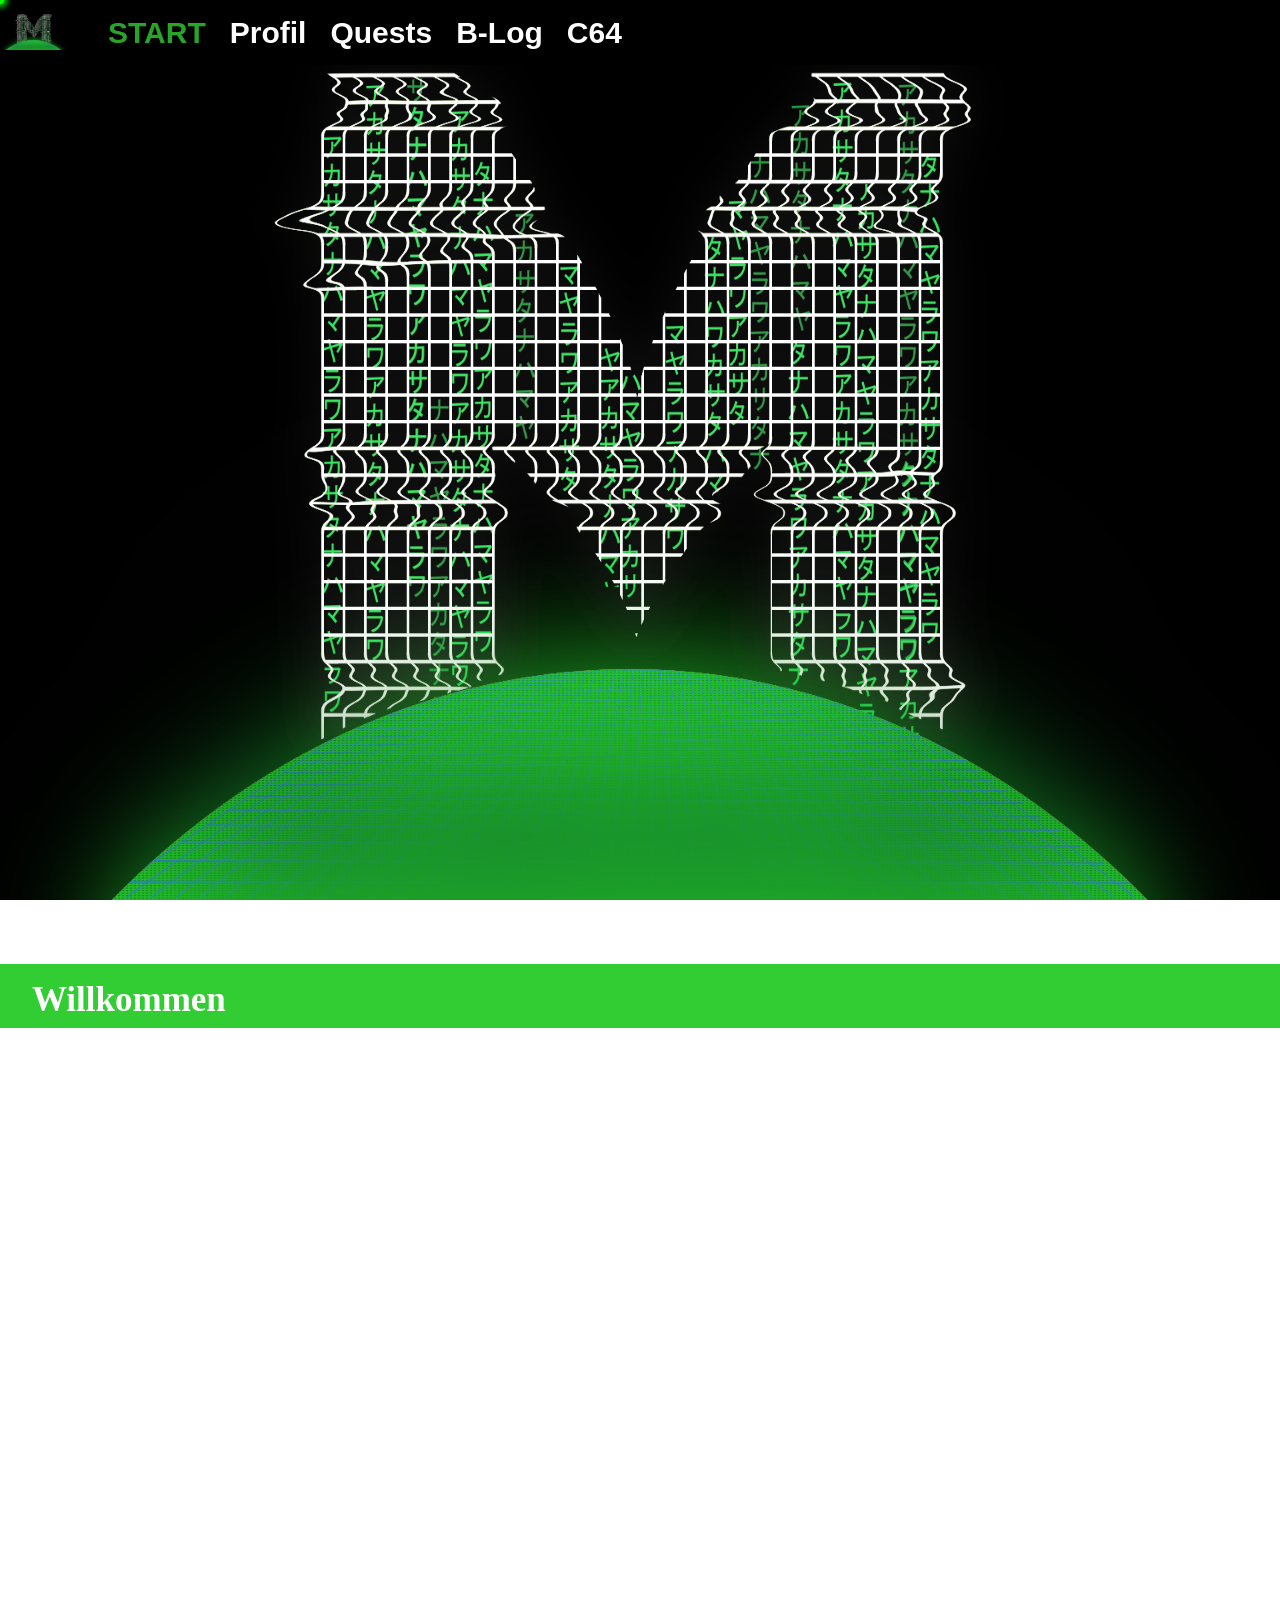
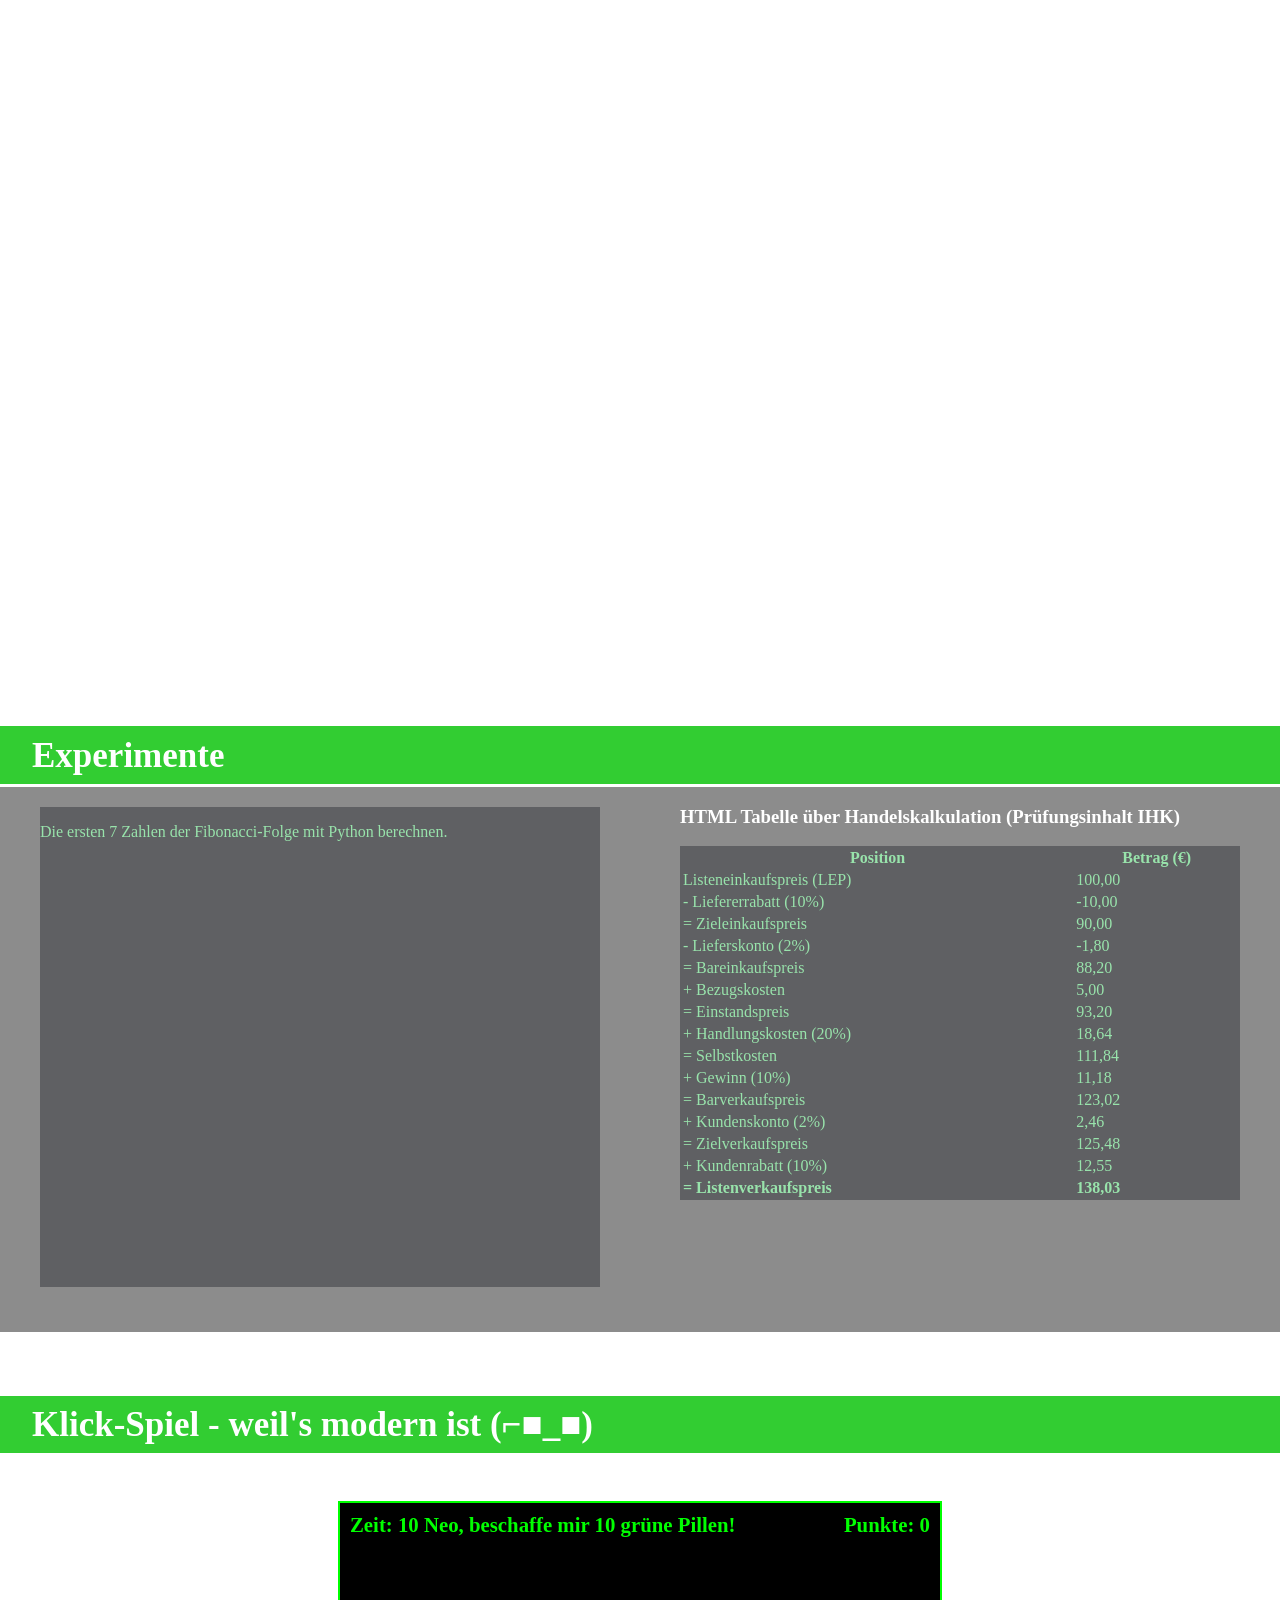
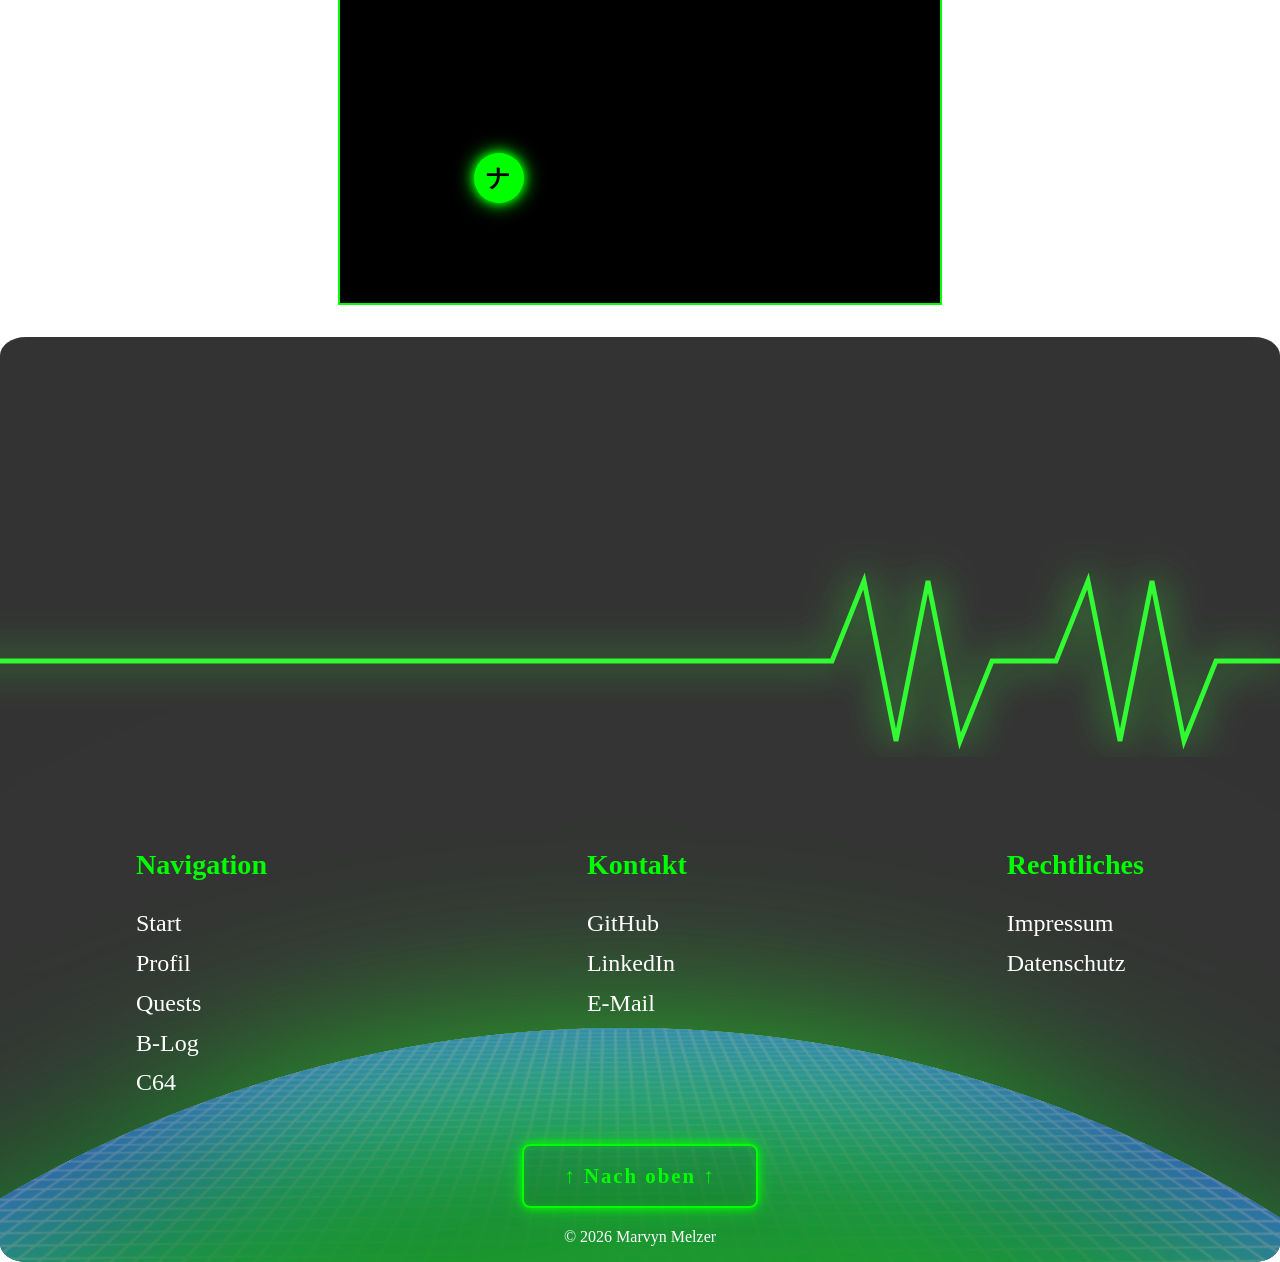
<file: html/index.html>
<!doctype html>
<html lang="de" id="top">
<head>
    <meta charset="UTF-8" />
    <meta name="viewport" content="width=device-width, initial-scale=1.0" />

    <meta name="author" content="Portfolio von Marvyn, Portfolio, Fachinformatiker, Anwendungsentwicklung, JavaScript, HTML, CSS, Python"/>

    <link rel="icon" type="image/png" href="../images/LogoTabSW.png" />
    <title>Marvyn M.</title>

    <link rel="stylesheet" href="../css/style_index.css" />

    <!-- PyScript -->
    <link rel="stylesheet" href="https://pyscript.net/releases/2026.2.1/core.css" />
    <script type="module" src="https://pyscript.net/releases/2026.2.1/core.js"></script>
</head>

<body>
<!-- TODO LISTE
    - css media zusammenführen
    - JS schneller Startseite laden
        oder kurzer Ladebildschirm ?
    - Bilder unter Profil und Quests ruhig stellen!!!
    -->

    
<div id="top"></div>
<div id="mobileTop"></div>

<div class="parallax"></div>
<div class="parallax-mobile"></div>
<canvas id="matrix"></canvas>
<div class="cursor"></div>

<header class="top-nav">
    <div class="logo">
        <img src="../images/LogoEntwurfWeissTransparent.png" loading="lazy" alt="Logo M">
    </div>

    <!-- ######### TO-DO -->
    <div class="hamburger" id="hamburger">
        <span></span>
        <span></span>
        <span></span>
    </div>

    <ul class="menue" id="mobileMenu">
        <a href="./index.html" class="active">START</a>
        <a href="./profil.html" class="nav-link">Profil</a>
        <a href="./quests.html" class="nav-link">Quests</a>
        <a href="./blog.html" class="nav-link">B-Log</a>
        <a href="./c64_style.html" class="nav-link">C64</a>
        <!-- <a href="./sap.html" class="nav-link">TEST-DB (WIP)</a> -->
    </ul>
</header>

<header class="site-header" id="landingpage">
    <h1>Willkommen</h1>
</header>

<div style="height: 40px;"></div>

<div class="parallax-section">
    <div class="content">
        Hallo, ich bin <span class="name-fly">Marvyn Melzer!</span><br><br>
        Im Rahmen meiner <em>Umschulung</em> bin ich auf <strong>Praktikumssuche</strong><br>
        für den <br><br>
        <strong><em>10. August 2026 - 01. April 2027</em></strong><br><br>
    </div>

    <div class="content1">
        <h1>Über mich</h1>
        Als angehender Anwendungsentwickler konzentriere ich mich darauf, Software klar, funktional und nutzerfreundlich zu gestalten.
Ich entwickel mich in Automatisierung, Hosting und Deployment weiter und baue Tools, die echte Abläufe verbessern.<br><br>

        <div class="matrix-btn-wrapper">
            <a href="./profil.html" class="matrix-btn">Zu meinem Profil</a>
        </div>
    </div>
</div>

<h2>Experimente</h2>

<div class="test">

    <div class="pythoncode">
        <script type="py" terminal>
            from pyscript import display

            display("Python-Skript in HTML über PyScript einbinden:")

            print("\nAusgabe der Fibonacci-Folge (f_{n}=f_{n-1}+f_{n-2} für n≥3):\nPython Code:\nprev = 0\nprev_prev = 1\n\nfib_lenght = int(7)\nfor i in range(0, fib_lenght):\n    present = prev + prev_prev\n    prev_prev = prev\n    prev = present\n    print(present)")
            
            prev = 0
            prev_prev = 1

            fib_lenght = int(7)
            for i in range(0, fib_lenght):
                present = prev + prev_prev
                prev_prev = prev
                prev = present
                print(present)

            print("\nName: Marvyn Melzer \nAngehender Fachinformatiker für Anwendungsentwicklung. \n\nStatus: Umschulung / Berufseinstieg \nStandort: Wetterau")
        </script>

        <p>Die ersten 7 Zahlen der Fibonacci-Folge mit Python berechnen.</p>
    </div>

    <table class="tabelle">
        <caption><h3>HTML Tabelle über Handelskalkulation (Prüfungsinhalt IHK)</h3></caption>

        <tr><th>Position</th><th>Betrag (€)</th></tr>

        <tr><td>Listeneinkaufspreis (LEP)</td><td>100,00</td></tr>
        <tr><td>- Liefererrabatt (10%)</td><td>-10,00</td></tr>
        <tr><td>= Zieleinkaufspreis</td><td>90,00</td></tr>
        <tr><td>- Lieferskonto (2%)</td><td>-1,80</td></tr>
        <tr><td>= Bareinkaufspreis</td><td>88,20</td></tr>
        <tr><td>+ Bezugskosten</td><td>5,00</td></tr>
        <tr><td>= Einstandspreis</td><td>93,20</td></tr>
        <tr><td>+ Handlungskosten (20%)</td><td>18,64</td></tr>
        <tr><td>= Selbstkosten</td><td>111,84</td></tr>
        <tr><td>+ Gewinn (10%)</td><td>11,18</td></tr>
        <tr><td>= Barverkaufspreis</td><td>123,02</td></tr>
        <tr><td>+ Kundenskonto (2%)</td><td>2,46</td></tr>
        <tr><td>= Zielverkaufspreis</td><td>125,48</td></tr>
        <tr><td>+ Kundenrabatt (10%)</td><td>12,55</td></tr>
        <tr><td><strong>= Listenverkaufspreis</strong></td><td><strong>138,03</strong></td></tr>
    </table>

</div>

<div id="gameTitle">
    <h2>Klick-Spiel - weil's modern ist (⌐■_■)</h2>
</div>

<div id="game">

    <div class="game-header">
        <span>Zeit: <span id="time">10 Neo, beschaffe mir 10 grüne Pillen!</span></span>
        <span>Punkte: <span id="score">0</span></span>
    </div>

    <div id="target">ア</div>

</div>

<footer>
<div class="ekg-footer">
  <svg viewBox="-0 0 400 120" preserveAspectRatio="none">
    <polyline class="ekg"
      points="
0,30 20,30 30,5 40,55 50,5 60,55 70,30
90,30 100,5 110,55 120,5 130,55 140,30
160,30 180,30 200,30 220,30 240,30
260,30 280,30 300,30 320,30 340,30
360,30 380,30 400,30 420,30 440,30
460,30 480,30 500,30 520,30
"
      fill="none"
      stroke="rgb(50,250,50)"
      stroke-width="3"
    />
  </svg>
</div>
    <div class="footerpic">
        <img src="../images/LogoEntwurfWeissGridPlanetOnly.png" alt="Logo M">
    </div>

    <div class="foot">

        <div class="footer-section">
            <h3>Navigation</h3>
            <a href="./index.html">Start</a>
            <a href="./profil.html">Profil</a>
            <a href="./quests.html">Quests</a>
            <a href="./blog.html">B-Log</a>
            <a href="./c64_style.html">C64</a>
        </div>

        <div class="footer-section">
            <h3>Kontakt</h3>
            <a href="https://github.com/ShogunOptOut" target="_blank">GitHub</a>
            <a href="https://www.linkedin.com/in/marvyn-m-252b33366/" target="_blank">LinkedIn</a>
            <a href="mailto:savemel@proton.me" target="_blank">E-Mail</a>
        </div>

        <div class="footer-section">
            <h3>Rechtliches</h3>
            <a href="./impressum.html">Impressum</a>
            <a href="./datenschutz.html">Datenschutz</a>
        </div>

    </div>

    <div class="footer-bottom">
        <div class="top-button">
            <a href="index.html" class="matrix-btn top-desktop">↑ Nach oben ↑</a>
            <a href="index.html" class="matrix-btn top-mobile">↑ Nach oben ↑</a>
        </div>
        <p>© 2026 Marvyn Melzer</p>
    </div>

</footer>

<script src="../js/script.js" defer></script>

</body>
</html>
</file>
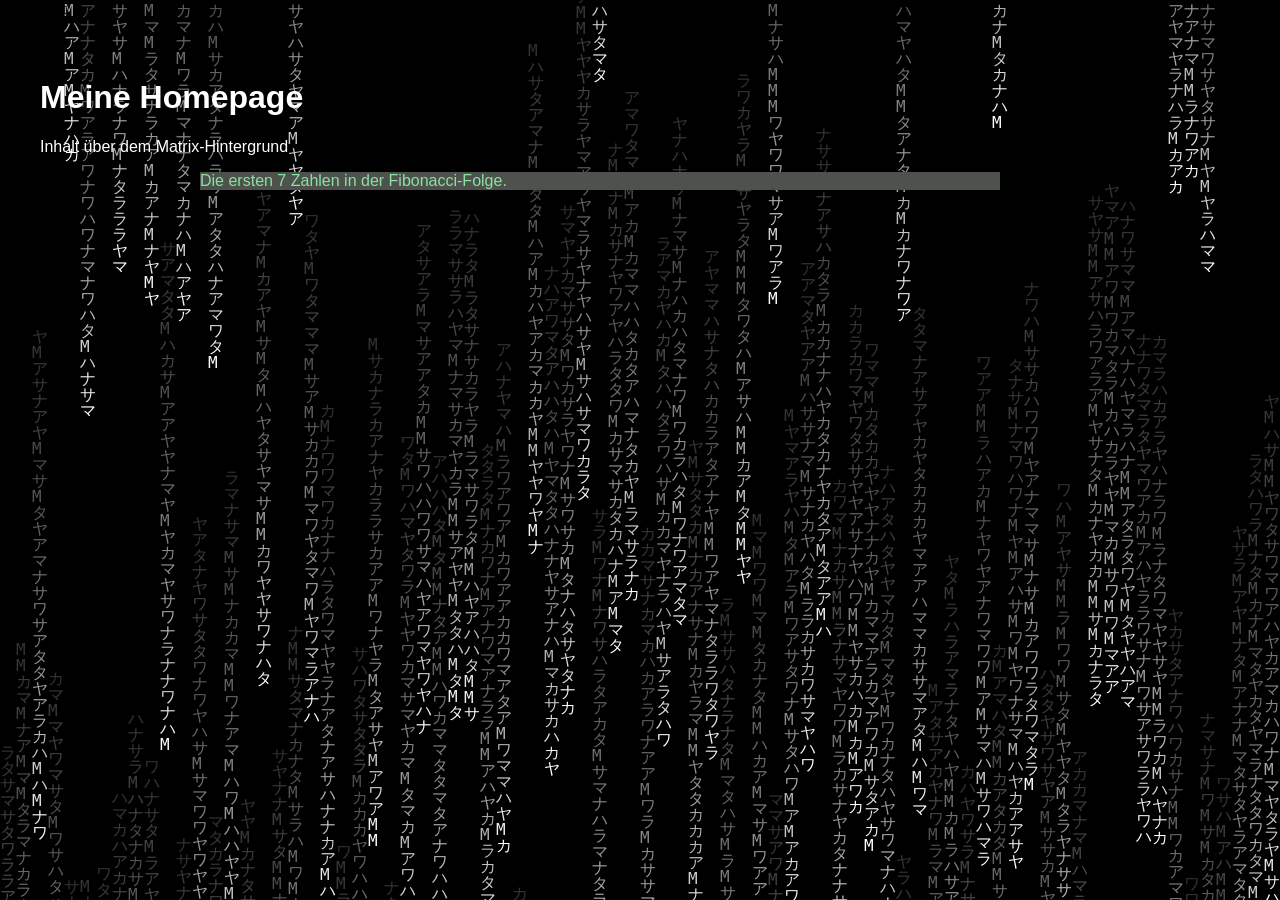
<file: testmatrix/index.html>
<!DOCTYPE html>
<html lang="de">
<head>
    <meta charset="UTF-8">
    <meta name="viewport" content="width=device-width, initial-scale=1.0">
    <link rel="stylesheet" href="./styles.css"
    <title>Document</title>
</head>
<body>
    <canvas id="matrix"></canvas>

<div class="content">
  <h1>Meine Homepage</h1>
  <p>Inhalt über dem Matrix-Hintergrund</p>
  <div class="pythoncode">
      <script type="py" terminal>

        from pyscript import display
        display("Python-Skript in HTML über PyScript einbinden:")

        print("\nAusgabe der Fibonacci-Folge (f_{n}=f_{n-1}+f_{n-2} für n≥3):\n\nPython Code:\nprev = 0\nprev_prev = 1\n\nfib_lenght = int(7)\nfor i in range(0, fib_lenght):\n    present = prev + prev_prev\n    prev_prev = prev\n    prev = present\n    print(present)")

        prev = 0
        prev_prev = 1

        fib_lenght = int(7)
        for i in range(0, fib_lenght):
            present = prev + prev_prev
            prev_prev = prev
            prev = present
            print(present)

        print("\nName: Marvyn Melzer \nAngehender Fachinformatiker für Anwendungsentwicklung. \n\nStatus: Ausbildung / Berufseinstieg \nStandort: Frankfurt")
      </script>

      <p>Die ersten 7 Zahlen in der Fibonacci-Folge.</p>      
      
    </div>

</div>
<script src="./script.js"></script>
</body>

</html>
</file>
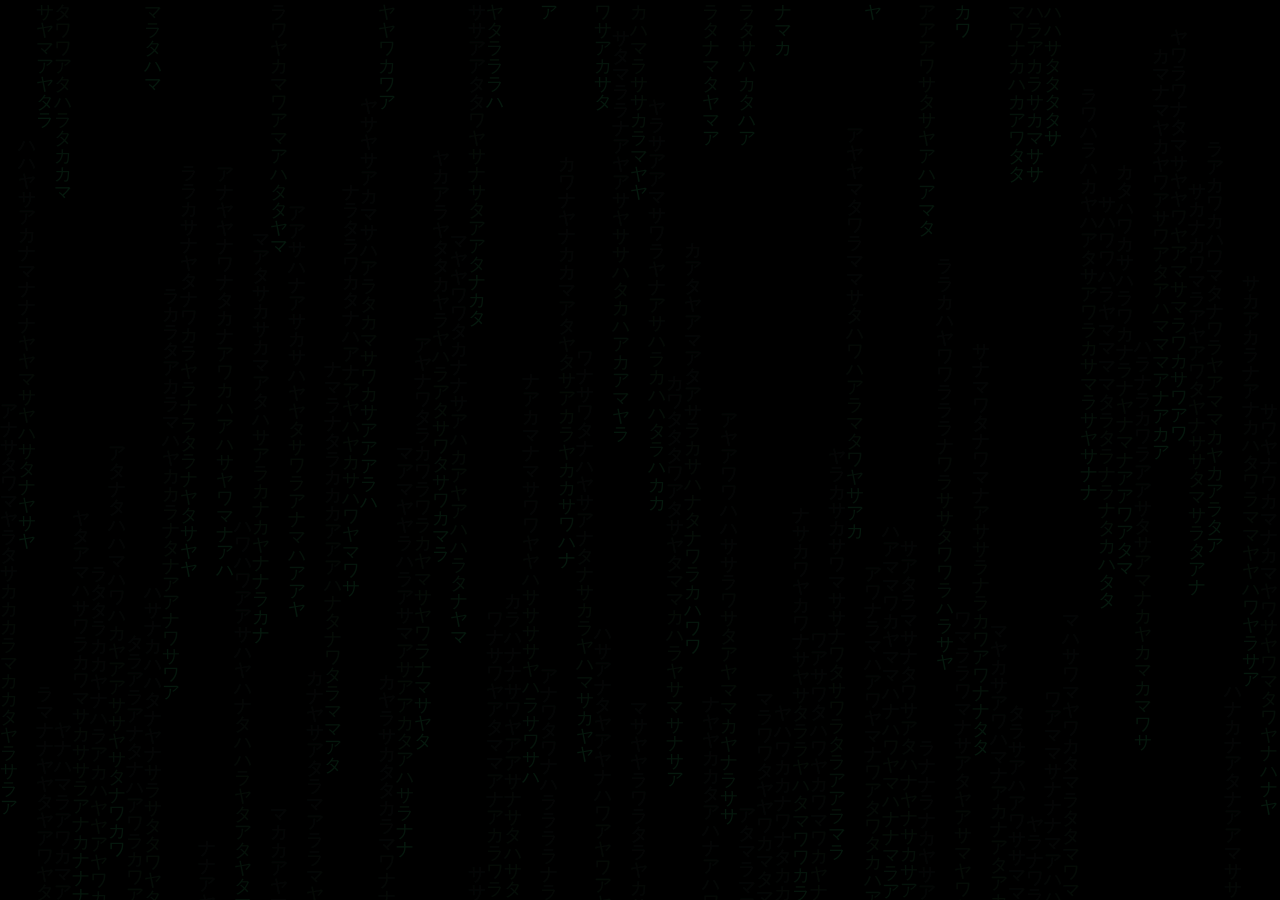
<file: matrixstylecode.html>
<!doctype html>
<html lang="de">
  <head>
    <meta charset="UTF-8" />
    <title>Matrix Code Rain</title>
    <style>
      body {
        margin: 0;
        background: rgb(0, 0, 0);
        overflow: hidden;
      }
      canvas { display: block; }
    </style>
  </head>
  <body>

    <div class="matrixcode">
      <canvas id="matrix"></canvas>
      <script src="../js/script.js"></script>
    </div>
      
  </body>
</html>
</file>
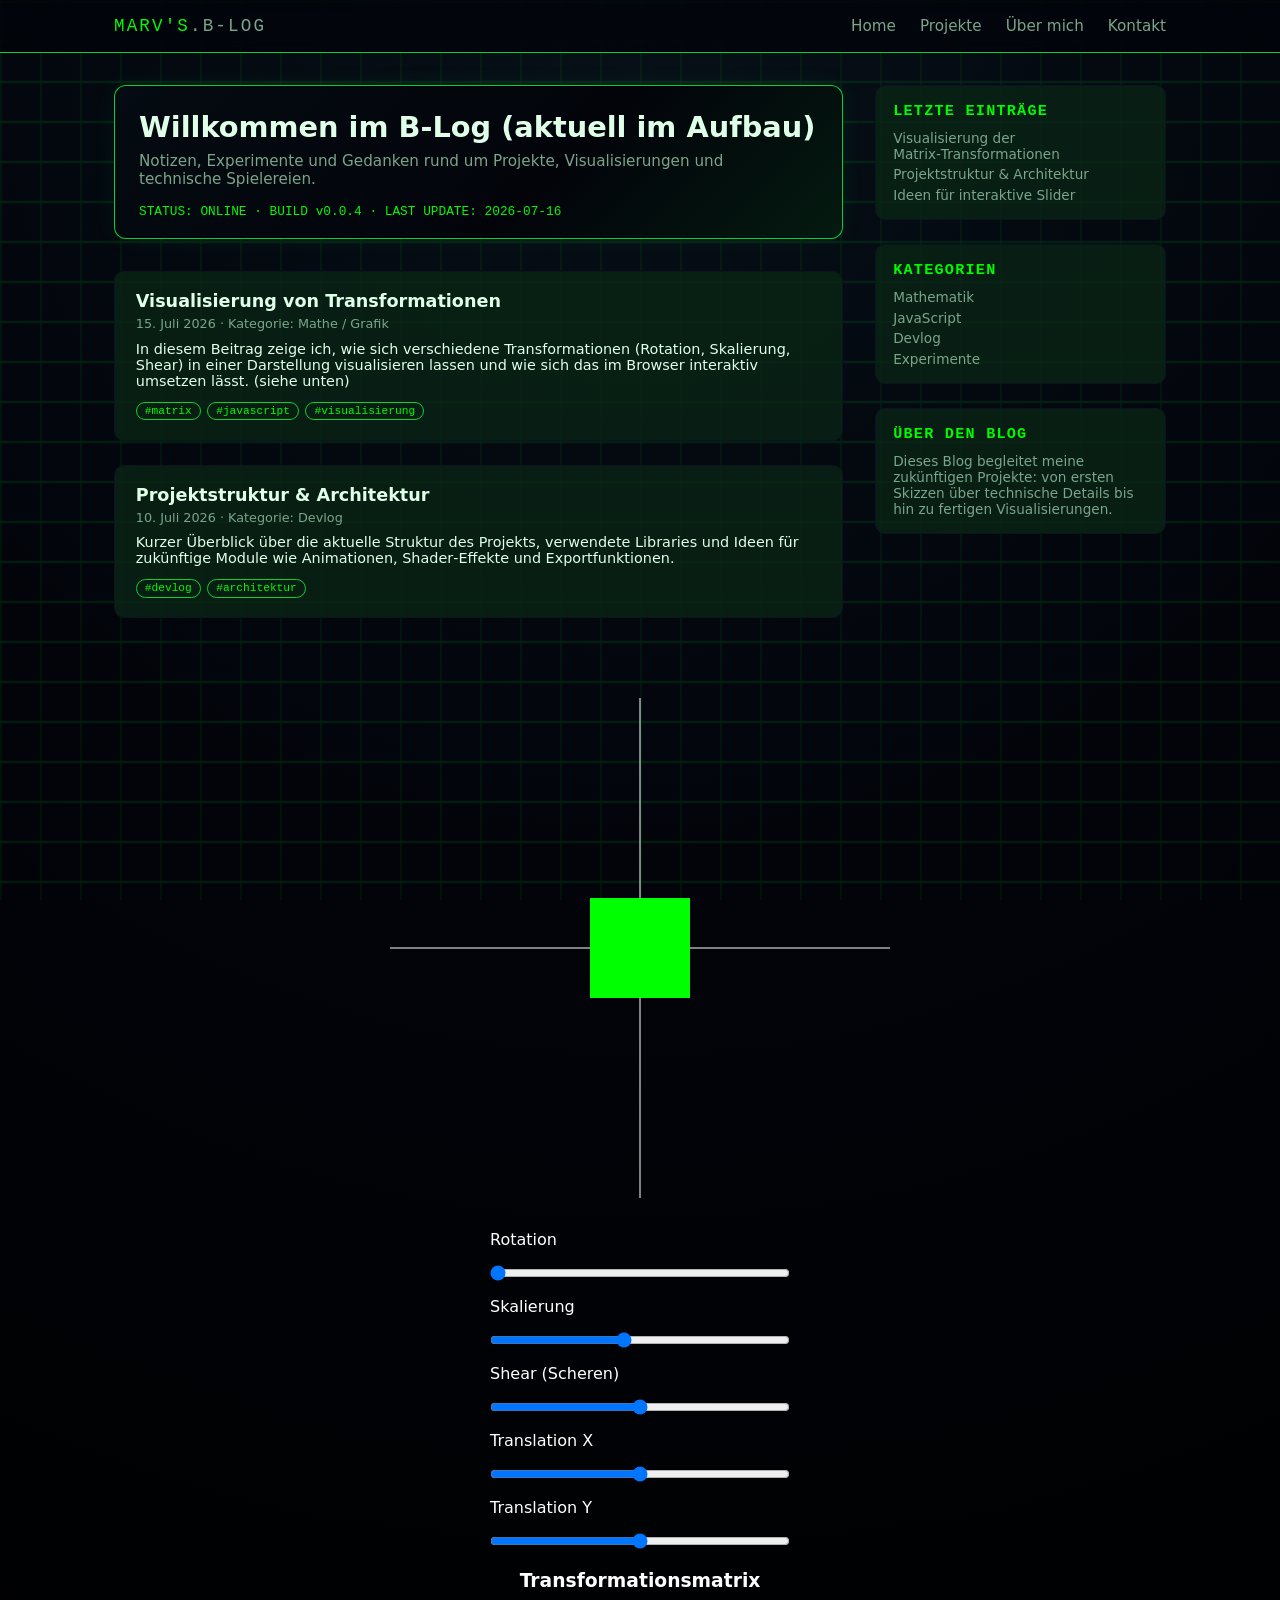
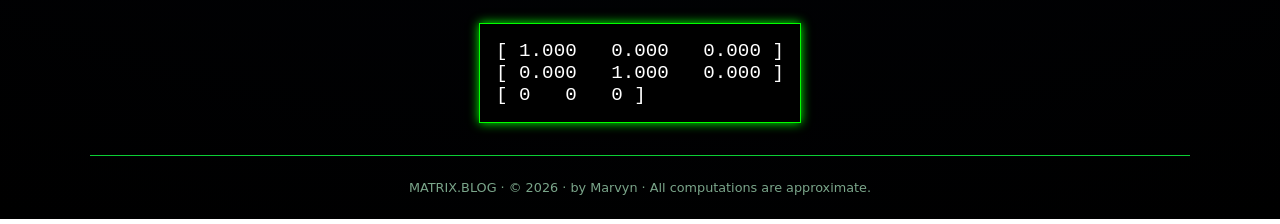
<file: html/blog.html>
<!DOCTYPE html>
<html lang="de">
<head>
    <meta charset="UTF-8">
    <title>Marvyns Blog</title>
    <meta name="viewport" content="width=device-width, initial-scale=1.0">

    <!-- Grundstyles -->
    <style>
        :root {
            --bg-color: #f81b1b;
            --accent: rgb(0, 250, 0);
            --accent-soft: #0cd437f8;
            --text-main: #e0ffe8;
            --text-muted: #7aa58a;
            --card-bg: #0a2415d0;
        }

        * {
            box-sizing: border-box;
            margin: 0;
            padding: 0;
        }

        body {
            font-family: system-ui, -apple-system, BlinkMacSystemFont, "Segoe UI", sans-serif;
            background: radial-gradient(circle at top, #071018 0, #02040a 45%, #000000 100%);
            color: var(--text-main);
            min-height: 100vh;
        }

        /* Matrix Hintergrund-Effekt */
        .matrix-bg {
            position: fixed;
            inset: 0;
            pointer-events: none;
            z-index: -1;
            background-image:
                linear-gradient(to bottom, transparent 0, var(--accent-soft) 2px, transparent 4px),
                linear-gradient(to right, transparent 0, var(--accent-soft) 1px, transparent 2px);
            background-size: 100% 40px, 40px 100%;
            opacity: 0.15;
        }

        header {
            border-bottom: 1px solid var(--accent-soft);
            backdrop-filter: blur(8px);
            background: #02040acc;
            position: sticky;
            top: 0;
            z-index: 10;
        }

        .nav {
            max-width: 1100px;
            margin: 0 auto;
            padding: 1rem 1.5rem;
            display: flex;
            align-items: center;
            justify-content: space-between;
        }

        .logo {
            font-family: "Consolas", "Fira Code", monospace;
            font-size: 1.1rem;
            letter-spacing: 0.12em;
            text-transform: uppercase;
            color: var(--accent);
        }

        .logo span {
            color: var(--text-muted);
        }

        .nav-links {
            display: flex;
            gap: 1.5rem;
            font-size: 0.95rem;
        }

        .nav-links a {
            color: var(--text-muted);
            text-decoration: none;
            position: relative;
        }

        .nav-links a::after {
            content: "";
            position: absolute;
            left: 0;
            bottom: -4px;
            width: 0;
            height: 1px;
            background: var(--accent);
            transition: width 0.2s ease;
        }

        .nav-links a:hover {
            color: var(--accent);
        }

        .nav-links a:hover::after {
            width: 100%;
        }

        main {
            max-width: 1100px;
            margin: 0 auto;
            padding: 2rem 1.5rem 3rem;
            display: grid;
            grid-template-columns: minmax(0, 2.5fr) minmax(0, 1fr);
            gap: 2rem;
        }

        /* Hero / Intro */
        .hero {
            margin-bottom: 2rem;
            padding: 1.5rem 1.5rem 1.2rem;
            border-radius: 12px;
            background: linear-gradient(135deg, #050b12 0, #02040a 60%, #041a10 100%);
            border: 1px solid var(--accent-soft);
            box-shadow: 0 0 25px #00ff7f11;
        }

        .hero-title {
            font-size: 1.8rem;
            margin-bottom: 0.5rem;
        }

        .hero-subtitle {
            font-size: 0.95rem;
            color: var(--text-muted);
            max-width: 600px;
        }

        .hero-meta {
            margin-top: 1rem;
            font-size: 0.8rem;
            color: var(--accent);
            font-family: "Consolas", "Fira Code", monospace;
        }

        /* Blogliste */
        .posts {
            display: flex;
            flex-direction: column;
            gap: 1.5rem;
        }

        .post-card {
            padding: 1.2rem 1.3rem;
            border-radius: 10px;
            background: var(--card-bg);
            border: 1px solid #0b151f;
            position: relative;
            overflow: hidden;
        }

        .post-card::before {
            content: "";
            position: absolute;
            inset: 0;
            background: linear-gradient(120deg, transparent 0, #00ff7f11 40%, transparent 80%);
            opacity: 0;
            transition: opacity 0.2s ease;
        }

        .post-card:hover::before {
            opacity: 1;
        }

        .post-title {
            font-size: 1.1rem;
            margin-bottom: 0.3rem;
        }

        .post-meta {
            font-size: 0.8rem;
            color: var(--text-muted);
            margin-bottom: 0.6rem;
        }

        .post-excerpt {
            font-size: 0.9rem;
            color: var(--text-main);
        }

        .post-tags {
            margin-top: 0.8rem;
            display: flex;
            flex-wrap: wrap;
            gap: 0.4rem;
        }

        .tag {
            font-size: 0.7rem;
            padding: 0.15rem 0.5rem;
            border-radius: 999px;
            border: 1px solid var(--accent-soft);
            color: var(--accent);
            font-family: "Consolas", "Fira Code", monospace;
        }

        /* Sidebar */
        aside {
            display: flex;
            flex-direction: column;
            gap: 1.5rem;
        }

        .sidebar-card {
            padding: 1rem 1.1rem;
            border-radius: 10px;
            background: var(--card-bg);
            border: 1px solid #0b151f;
        }

        .sidebar-title {
            font-size: 0.95rem;
            margin-bottom: 0.6rem;
            color: var(--accent);
            letter-spacing: 0.08em;
            text-transform: uppercase;
            font-family: "Consolas", "Fira Code", monospace;
        }

        .sidebar-list {
            list-style: none;
            font-size: 0.85rem;
            color: var(--text-muted);
        }

        .sidebar-list li + li {
            margin-top: 0.3rem;
        }

        .sidebar-list a {
            color: var(--text-muted);
            text-decoration: none;
        }

        .sidebar-list a:hover {
            color: var(--accent);
        }

        footer {
            max-width: 1100px;
            margin: 0 auto;
            padding: 1.5rem;
            border-top: 1px solid var(--accent-soft);
            font-size: 0.8rem;
            color: var(--text-muted);
            text-align: center;
        }

        /* Responsiv */
        @media (max-width: 900px) {
            main {
                grid-template-columns: 1fr;
            }
        }

        @media (max-width: 600px) {
            .nav {
                flex-direction: column;
                align-items: flex-start;
                gap: 0.5rem;
            }
        }


    </style>
    <link rel="stylesheet" href="../css/blog.css" />
</head>
<body>
    <div class="matrix-bg"></div>

    <header>
        <nav class="nav">
            <div class="logo"><s></s>MARV'S</s><span>.B-LOG</span></div>
            <div class="nav-links">
                <a href="index.html">Home</a>
                <a href="quests.html">Projekte</a>
                <a href="profil.html">Über mich</a>
                <a href="mailto:savemel@proton.me">Kontakt</a>
            </div>
        </nav>
    </header>

    <main>
        <section>
            <div class="hero">
                <h1 class="hero-title">Willkommen im B-Log (aktuell im Aufbau)</h1>
                <p class="hero-subtitle">
                    Notizen, Experimente und Gedanken rund um Projekte, Visualisierungen und technische Spielereien.
                </p>
                <div class="hero-meta">
                    STATUS: ONLINE · BUILD v0.0.4 · LAST UPDATE: 2026‑07‑16
                </div>
            </div>

            <div class="posts">
                <article class="post-card">
                    <h2 class="post-title">Visualisierung von Transformationen</h2>
                    <div class="post-meta">15. Juli 2026 · Kategorie: Mathe / Grafik</div>
                    <p class="post-excerpt">
                        In diesem Beitrag zeige ich, wie sich verschiedene Transformationen (Rotation, Skalierung, Shear)
                        in einer Darstellung visualisieren lassen und wie sich das im Browser interaktiv umsetzen lässt. (siehe unten)
                    </p>
                    <div class="post-tags">
                        <span class="tag">#matrix</span>
                        <span class="tag">#javascript</span>
                        <span class="tag">#visualisierung</span>
                    </div>
                </article>

                <article class="post-card">
                    <h2 class="post-title">Projektstruktur & Architektur</h2>
                    <div class="post-meta">10. Juli 2026 · Kategorie: Devlog</div>
                    <p class="post-excerpt">
                        Kurzer Überblick über die aktuelle Struktur des Projekts, verwendete Libraries und Ideen für
                        zukünftige Module wie Animationen, Shader‑Effekte und Exportfunktionen.
                    </p>
                    <div class="post-tags">
                        <span class="tag">#devlog</span>
                        <span class="tag">#architektur</span>
                    </div>
                </article>
            </div>
        </section>

        <aside>
            <div class="sidebar-card">
                <h3 class="sidebar-title">Letzte Einträge</h3>
                <ul class="sidebar-list">
                    <li><a href="#">Visualisierung der Matrix‑Transformationen</a></li>
                    <li><a href="#">Projektstruktur & Architektur</a></li>
                    <li><a href="#">Ideen für interaktive Slider</a></li>
                </ul>
            </div>

            <div class="sidebar-card">
                <h3 class="sidebar-title">Kategorien</h3>
                <ul class="sidebar-list">
                    <li><a href="#">Mathematik</a></li>
                    <li><a href="#">JavaScript</a></li>
                    <li><a href="#">Devlog</a></li>
                    <li><a href="#">Experimente</a></li>
                </ul>
            </div>

            <div class="sidebar-card">
                <h3 class="sidebar-title">Über den BLog</h3>
                <p style="font-size:0.85rem; color:var(--text-muted);">
                    Dieses Blog begleitet meine zukünftigen Projekte: von ersten Skizzen über technische Details
                    bis hin zu fertigen Visualisierungen.
                </p>
            </div>
        </aside>
    </main>

<div class="demo-container">
  <canvas id="canvas" width="500" height="500"></canvas>
  
  <div class="controls">
      <label>Rotation</label>
      <input type="range" id="rot" min="0" max="360" value="0">
      
      <label>Skalierung</label>
      <input type="range" id="scale" min="0.2" max="2" step="0.01" value="1">
      
      <label>Shear (Scheren)</label>
      <input type="range" id="shear" min="-1" max="1" step="0.01" value="0">
      
      <label>Translation X</label>
      <input type="range" id="moveX" min="-200" max="200" value="0">
      
      <label>Translation Y</label>
      <input type="range" id="moveY" min="-200" max="200" value="0">
    </div>
    <h3><br>Transformationsmatrix</h3>
  <pre id="matrixDisplay"></pre>
  </div>

    <footer>
        MATRIX.BLOG · © 2026 · by Marvyn · All computations are approximate.
    </footer>

    <script src="../js/blog.js" defer></script>
</body>
</html>
</file>
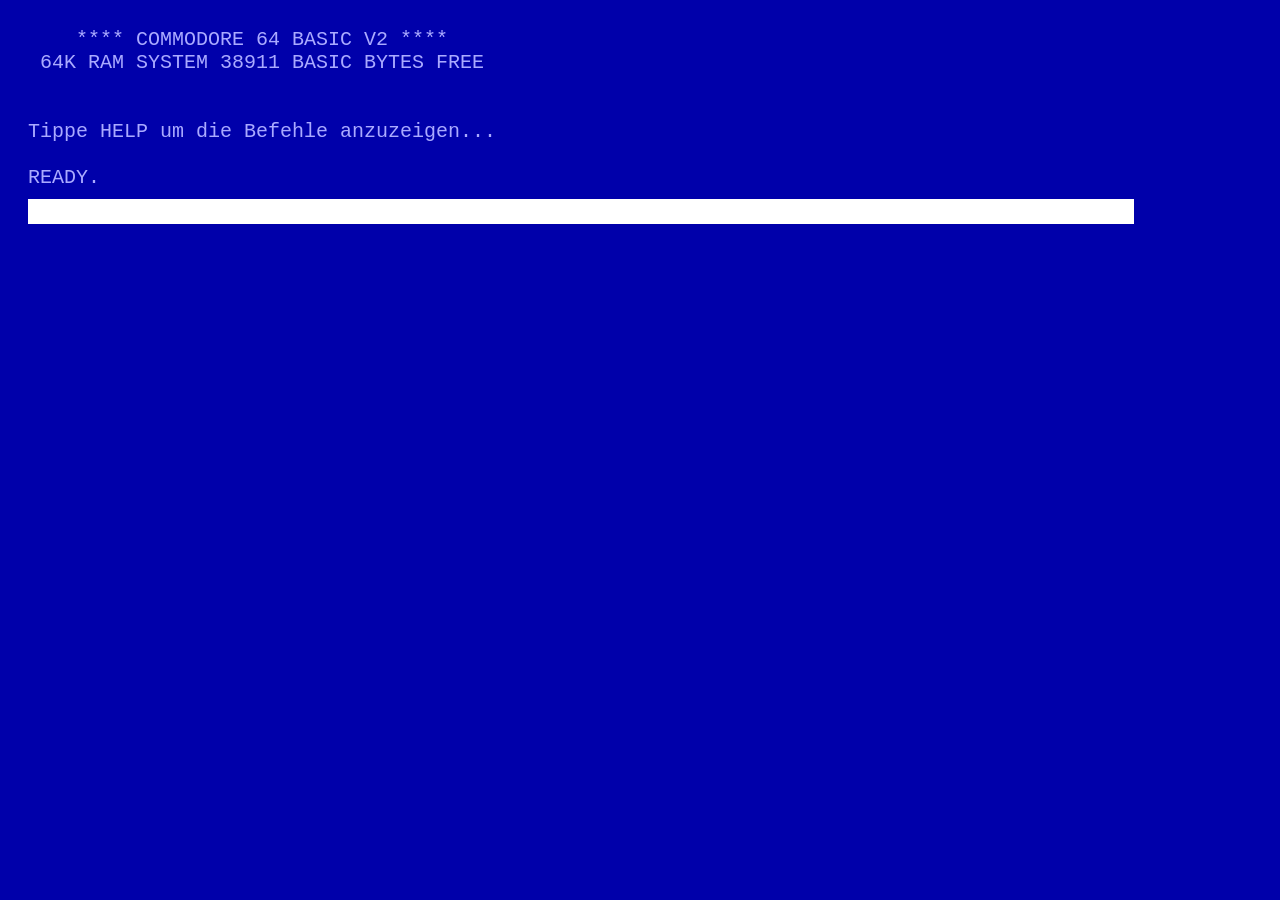
<file: html/c64_style.html>
<!doctype html>
<html>
  <head>
    <style>
      body {
        background-color: #0000aa;
        color: #aaaaff;
        font-family: "Courier New", monospace;
        font-size: 20px;
        padding: 20px;
      }

      /* Eingabefeld */
      input {
        background: #0000aa;
        color: #aaaaff;

        border: none;
        outline: none;

        font-family: inherit;
        font-size: inherit;

        width: 90%;

        display: block;
        margin-top: 10px;
        caret-color: rgb(0, 0, 0);
      }

      #input {
        background-color: rgb(255, 255, 255);
        color: rgb(0, 0, 0);
        border: 1px solid frame;
      }
    </style>
  </head>

  <body>
    <div id="screen">
      &nbsp;&nbsp;&nbsp;&nbsp;**** COMMODORE 64 BASIC V2 ****<br />
      &nbsp;64K RAM SYSTEM 38911 BASIC BYTES FREE<br /><br />
      <br />
      Tippe HELP um die Befehle anzuzeigen...
      <br /><br />
      READY.<br />
    </div>

    <input id="input" autofocus />

    <script>
      const input = document.getElementById("input");
      const screen = document.getElementById("screen");

      function typeWriterAppend(elementId, text, speed = 150) {
        const el = document.getElementById(elementId);
        let i = -1;

        function type() {
          if (i < text.length) {
            el.innerHTML += text.charAt(i);
            i++;
            setTimeout(type, speed);
          }
        }

        type();
      }

      input.addEventListener("keydown", function (e) {
        if (e.key === "Enter") {
          let cmd = input.value.trim().toLowerCase();

          screen.innerHTML += "> " + cmd + "<br>";
          if (cmd === "hilfe") {
            screen.innerHTML += "Alles gut?<br>MEINTEST DU >>> HELP ?";
          } else if (
            cmd.includes("hi") ||
            cmd.includes("hallo") ||
            cmd.includes("hey") ||
            cmd.includes("ey") ||
            cmd.includes("ay") ||
            cmd.includes("gude") ||
            cmd.includes("guten tag") ||
            cmd.includes("moin") ||
            cmd.includes("moin moin") ||
            cmd.includes("servus") ||
            cmd.includes("grüß gott") ||
            cmd.includes("grüss gott") ||
            cmd.includes("gruess gott") ||
            cmd.includes("grüße") ||
            cmd.includes("grüsse") ||
            cmd.includes("gruesse") ||
            cmd.includes("tach") ||
            cmd.includes("tag") ||
            cmd.includes("yo") ||
            cmd.includes("hola") ||
            cmd.includes("bonjour") ||
            cmd.includes("ciao")
          ) {
            screen.innerHTML += "GUTEN TAG! (:<br>";
          } else if (cmd === "info") {
            screen.innerHTML +=
              "<br>============= CHATBOT IM C64-STIL =============<br><br>============= @2026 MARVYN MELZER =============< <br><br><br>Hallo!<br>Schoen, dass du es zu mir geschafft hast.<br>Sieh dich gerne um und lerne mich besser kennen.<br><br>ALLE BEFEHLE >>>> HELP";
          } else if (
            cmd === "hobbies" ||
            cmd === "hobbys" ||
            cmd === "hobby" ||
            cmd === "hobbie" ||
            cmd === "hobbi"
          ) {
            screen.innerHTML +=
              "<br>HOBBIES<br><br> Heimserver | Arduino | 3D Programme | DAWs | MTB | DRUMS";
          } else if (cmd === "help") {
            screen.innerHTML +=
              "<br>&nbsp;&nbsp;&nbsp;&nbsp;**** COMMODORE 64 BASIC V2 ****<br>&nbsp;64K RAM SYSTEM 38911 BASIC BYTES FREE<br><br><br>HELP | INFO | WHOAMI | SKILLS | HOBBIES | EXIT<br><br>HELP >>>> VERZEICHNIS<br>INFO >>>> IMPRESSUM<br>WHOAMI >>>> VORSTELLUNG<br>SKILLS >>>> KENNTNISSE<br>HOBBIES >>>> ABLENKUNGEN<br>EXIT >>>> VERLASSEN";
          } else if (cmd === "skills" || cmd === "skillz") {
            screen.innerHTML +=
              "<br>SKILLS<br><br>GRUNDKENNTNISSE: Python | OOP | HTML | CSS | JavaScript | SQL | Webentwicklung | Hosting/Deployment | Git | Microcontroller<br><br>MITTELSTUFE: Webdesign | UI <br><br>ZUKUNFTSKOMPETENZEN: Frameworks (React, Django) | REST-API | Architecture Patterns | Cloud-Deployment | CI/CD | DOCKER | Git-Workflows | Webserver";
          } else if (cmd === "who" || cmd === "whoami") {
            screen.innerHTML +=
              "<br>NAME: MARVYN MELZER<br>ALTER: 37<br>WOHNORT: WETTERAU<br><br>FAMILIENSTAND: VERLOBT<br>ABGESCHLOSSENE BESCHAEFTIGUNGEN: SELBSTSTAENDIG (VERANSTALTUNGSTECHNIK, GRAFIKDESIGN), CONTENT MANAGER, ERZIEHER, FSJ<br>AUSBILDUNG: FACHKRAFT FUER VERANSTALTUNGSTECHNIK<br>STATUS: GESUND<br>HUMOR: !NEIN<br>KONTOSTAND: ANFRAGE VON BANK VERWEIGERT<br> FUEHRERSCHEIN: JA<br>AUTO: KAPUTT<br><br>";
          } else if (cmd === "exit") {
            typeWriterAppend("screen", "WIRD BEENDET...");

            setTimeout(() => {
              window.location.href = "./index.html";
            }, 3000);   // 3 Sekunden warten für den "Effekt"
          } else {
            screen.innerHTML +=
              "<br>SYNTAX ERROR<br><br>MEINTEST DU >>> HELP ?";
          }

          screen.innerHTML += "<br><br>READY.<br>";

          input.value = "";

          window.scrollTo({
            top: document.body.scrollHeight,
            behavior: "smooth", // oder "auto"
          });
        }
      });
    </script>
  </body>
</html>
</file>
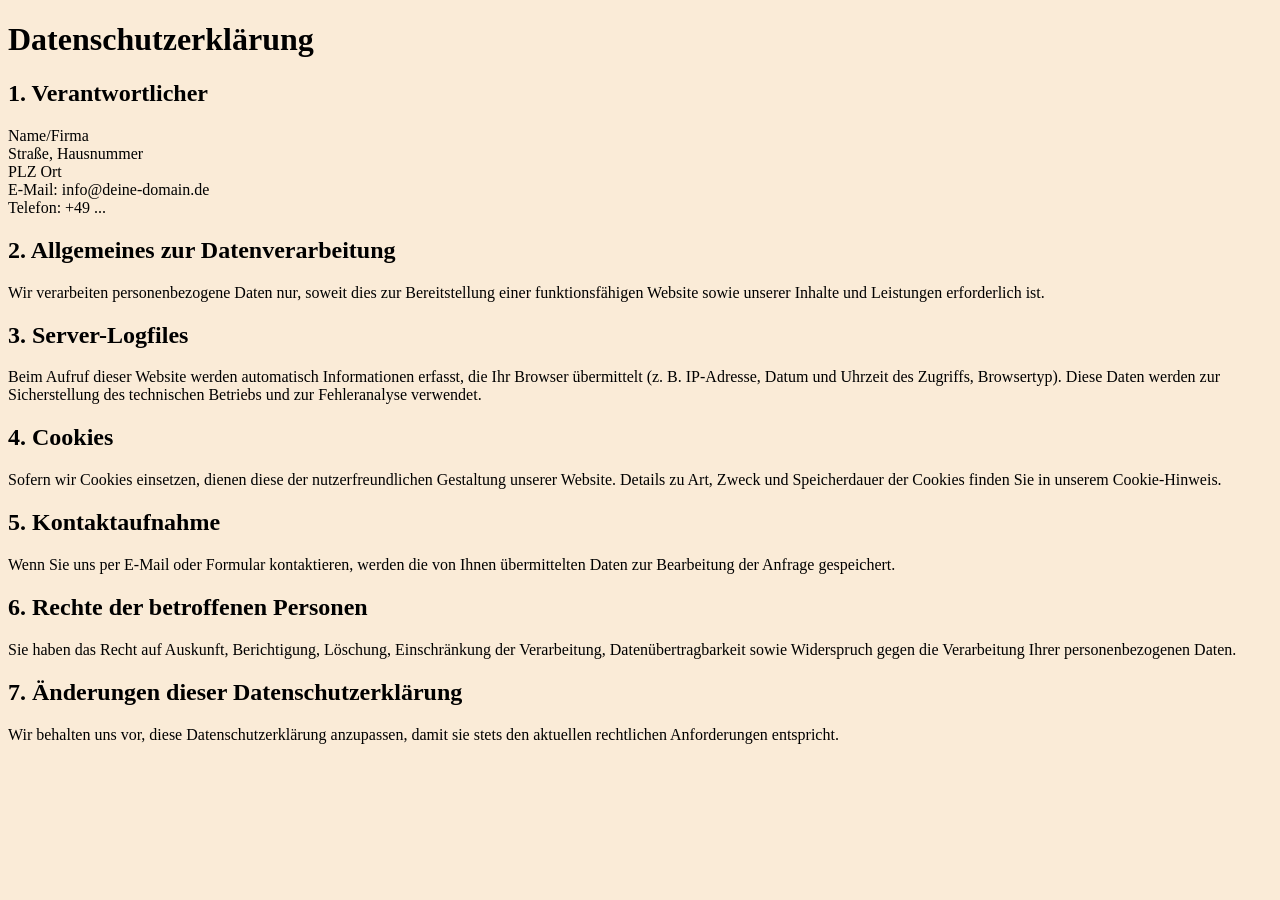
<file: html/datenschutz.html>
<!DOCTYPE html>
<html lang="de">
<head>
  <meta charset="UTF-8" />
  <title>Datenschutzerklärung</title>
  <meta name="viewport" content="width=device-width, initial-scale=1" />
    <style>
    body {
      background-color: antiquewhite;
    }
  </style>
</head>
<body>
  <h1>Datenschutzerklärung</h1>

  <h2>1. Verantwortlicher</h2>
  <p>
    Name/Firma<br />
    Straße, Hausnummer<br />
    PLZ Ort<br />
    E-Mail: info@deine-domain.de<br />
    Telefon: +49 ...
  </p>

  <h2>2. Allgemeines zur Datenverarbeitung</h2>
  <p>
    Wir verarbeiten personenbezogene Daten nur, soweit dies zur
    Bereitstellung einer funktionsfähigen Website sowie unserer Inhalte
    und Leistungen erforderlich ist.
  </p>

  <h2>3. Server-Logfiles</h2>
  <p>
    Beim Aufruf dieser Website werden automatisch Informationen erfasst,
    die Ihr Browser übermittelt (z.&nbsp;B. IP-Adresse, Datum und Uhrzeit
    des Zugriffs, Browsertyp). Diese Daten werden zur Sicherstellung des
    technischen Betriebs und zur Fehleranalyse verwendet.
  </p>

  <h2>4. Cookies</h2>
  <p>
    Sofern wir Cookies einsetzen, dienen diese der nutzerfreundlichen
    Gestaltung unserer Website. Details zu Art, Zweck und Speicherdauer
    der Cookies finden Sie in unserem Cookie-Hinweis.
  </p>

  <h2>5. Kontaktaufnahme</h2>
  <p>
    Wenn Sie uns per E-Mail oder Formular kontaktieren, werden die
    von Ihnen übermittelten Daten zur Bearbeitung der Anfrage gespeichert.
  </p>

  <h2>6. Rechte der betroffenen Personen</h2>
  <p>
    Sie haben das Recht auf Auskunft, Berichtigung, Löschung,
    Einschränkung der Verarbeitung, Datenübertragbarkeit sowie Widerspruch
    gegen die Verarbeitung Ihrer personenbezogenen Daten.
  </p>

  <h2>7. Änderungen dieser Datenschutzerklärung</h2>
  <p>
    Wir behalten uns vor, diese Datenschutzerklärung anzupassen, damit
    sie stets den aktuellen rechtlichen Anforderungen entspricht.
  </p>
</body>
</html>
</file>
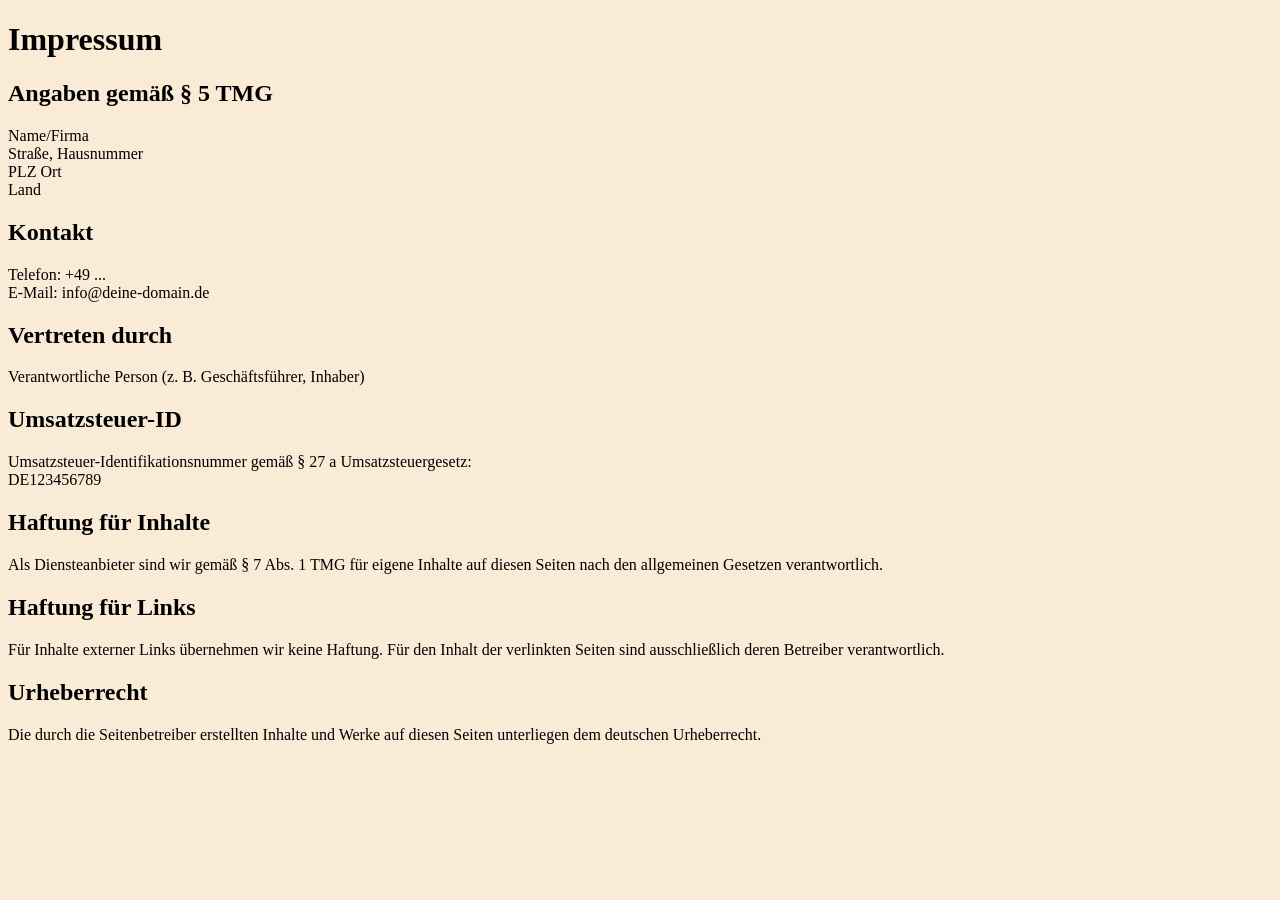
<file: html/impressum.html>
<!DOCTYPE html>
<html lang="de">
<head>
  <meta charset="UTF-8" />
  <title>Impressum</title>
  <meta name="viewport" content="width=device-width, initial-scale=1" />
  <style>
    body {
      background-color: antiquewhite;
    }
  </style>
</head>
<body>
  <h1>Impressum</h1>

  <h2>Angaben gemäß § 5 TMG</h2>
  <p>
    Name/Firma<br />
    Straße, Hausnummer<br />
    PLZ Ort<br />
    Land<br />
  </p>

  <h2>Kontakt</h2>
  <p>
    Telefon: +49 ...<br />
    E-Mail: info@deine-domain.de<br />
  </p>

  <h2>Vertreten durch</h2>
  <p>
    Verantwortliche Person (z.&nbsp;B. Geschäftsführer, Inhaber)
  </p>

  <h2>Umsatzsteuer-ID</h2>
  <p>
    Umsatzsteuer-Identifikationsnummer gemäß § 27 a Umsatzsteuergesetz:<br />
    DE123456789
  </p>

  <h2>Haftung für Inhalte</h2>
  <p>
    Als Diensteanbieter sind wir gemäß § 7 Abs. 1 TMG für eigene Inhalte
    auf diesen Seiten nach den allgemeinen Gesetzen verantwortlich.
  </p>

  <h2>Haftung für Links</h2>
  <p>
    Für Inhalte externer Links übernehmen wir keine Haftung. Für den Inhalt
    der verlinkten Seiten sind ausschließlich deren Betreiber verantwortlich.
  </p>

  <h2>Urheberrecht</h2>
  <p>
    Die durch die Seitenbetreiber erstellten Inhalte und Werke auf diesen
    Seiten unterliegen dem deutschen Urheberrecht.
  </p>
</body>
</html>
</file>
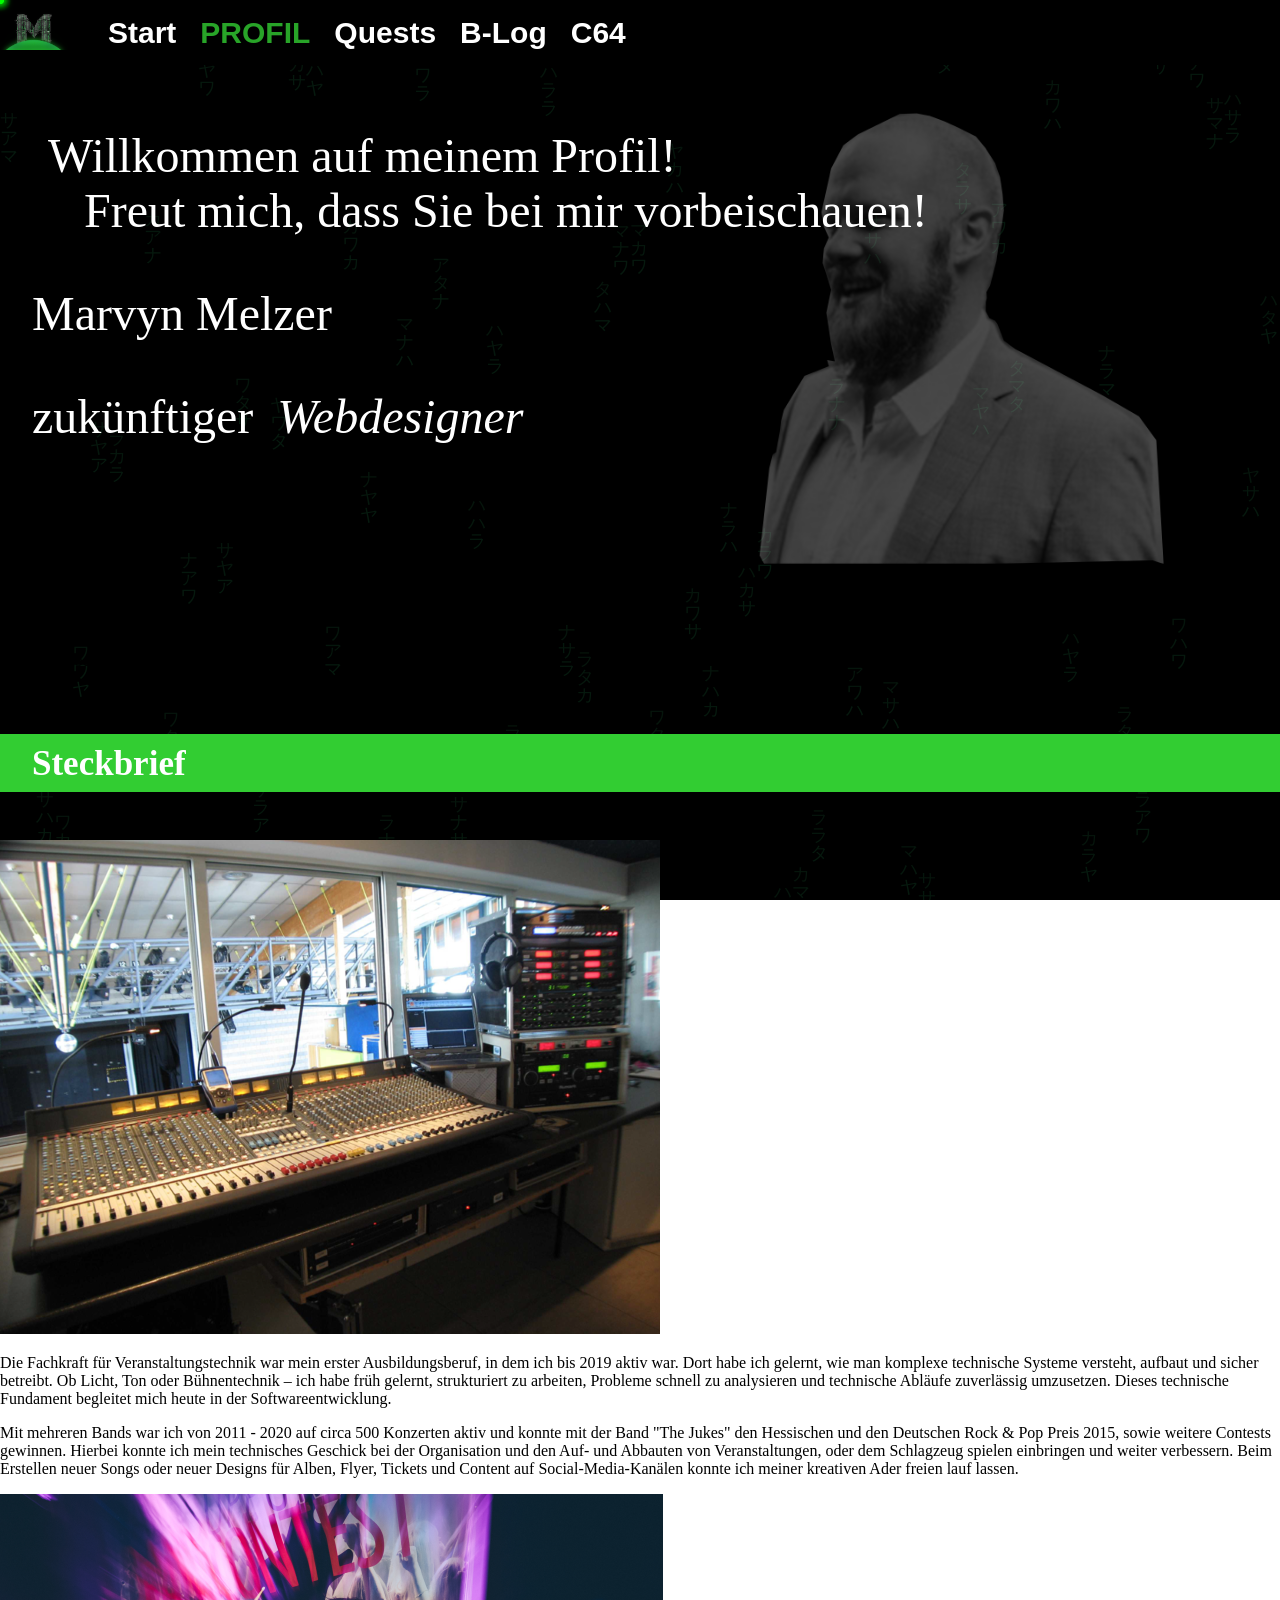
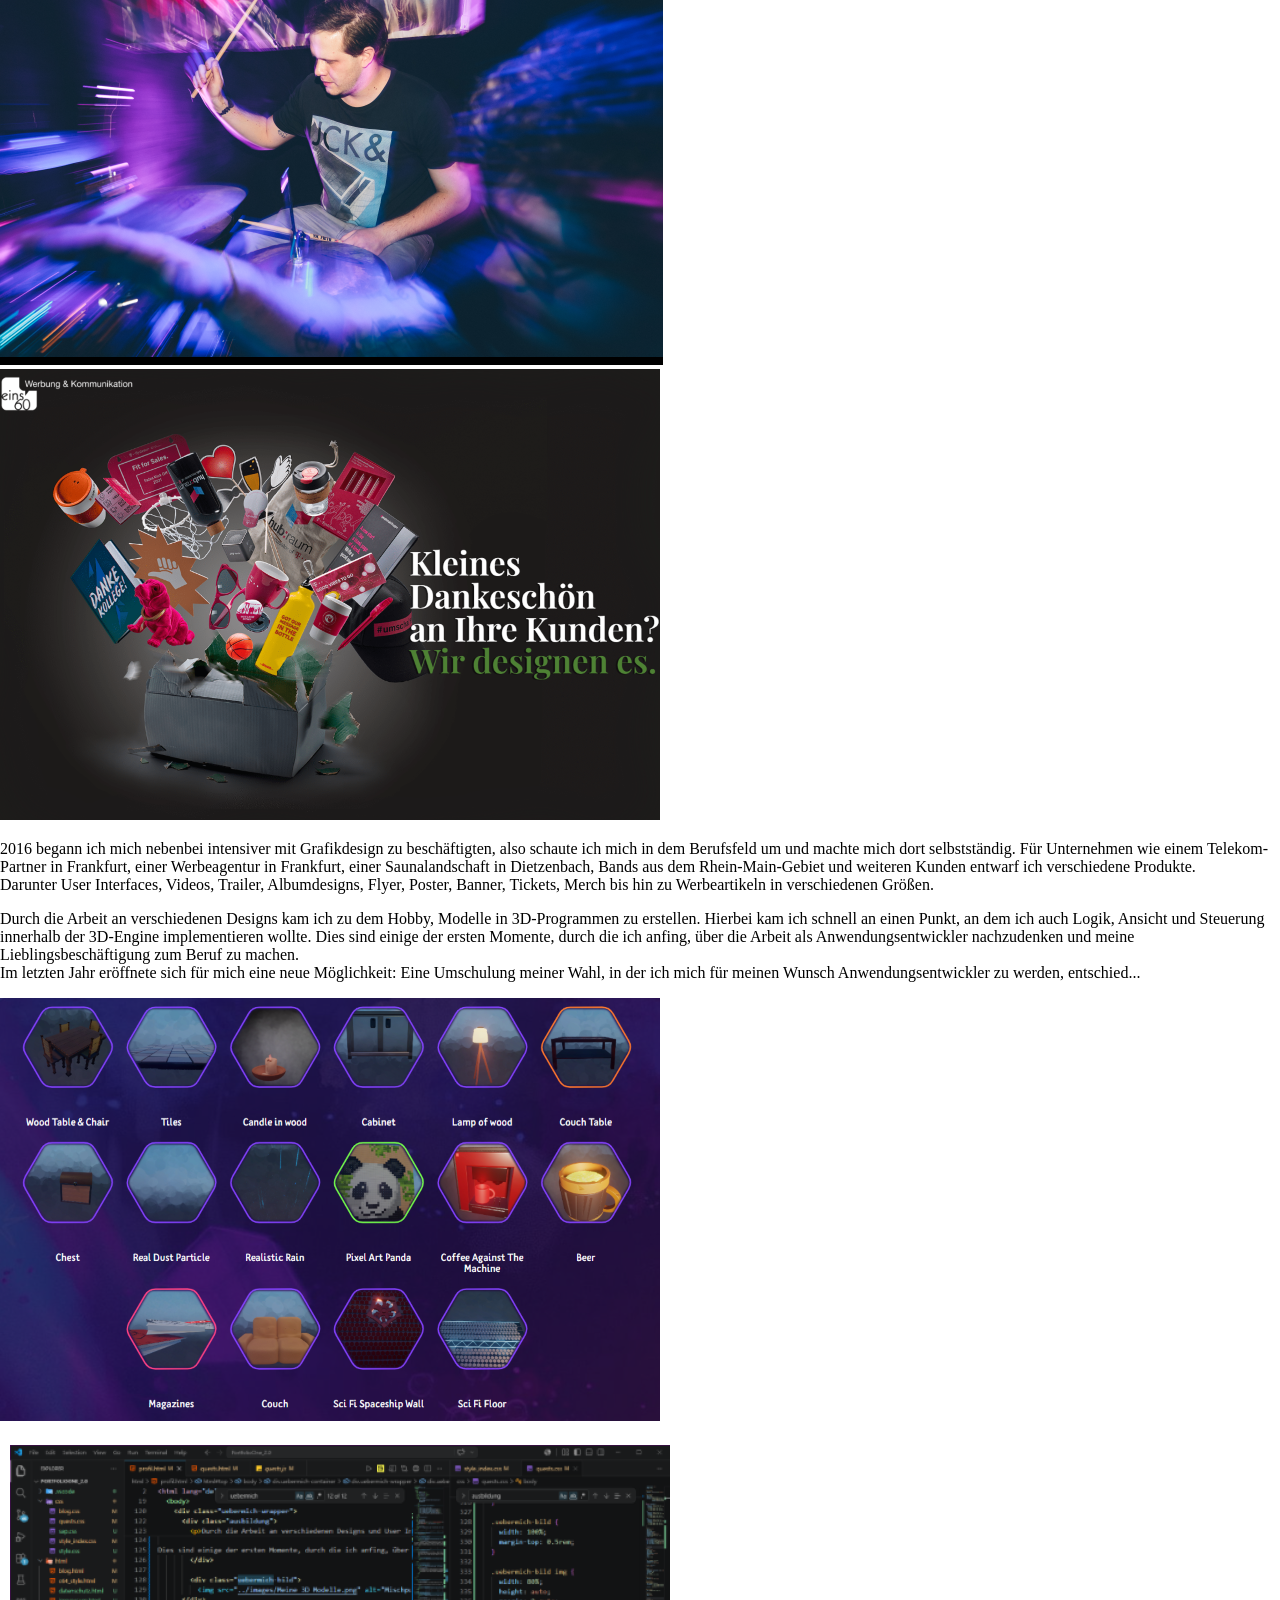
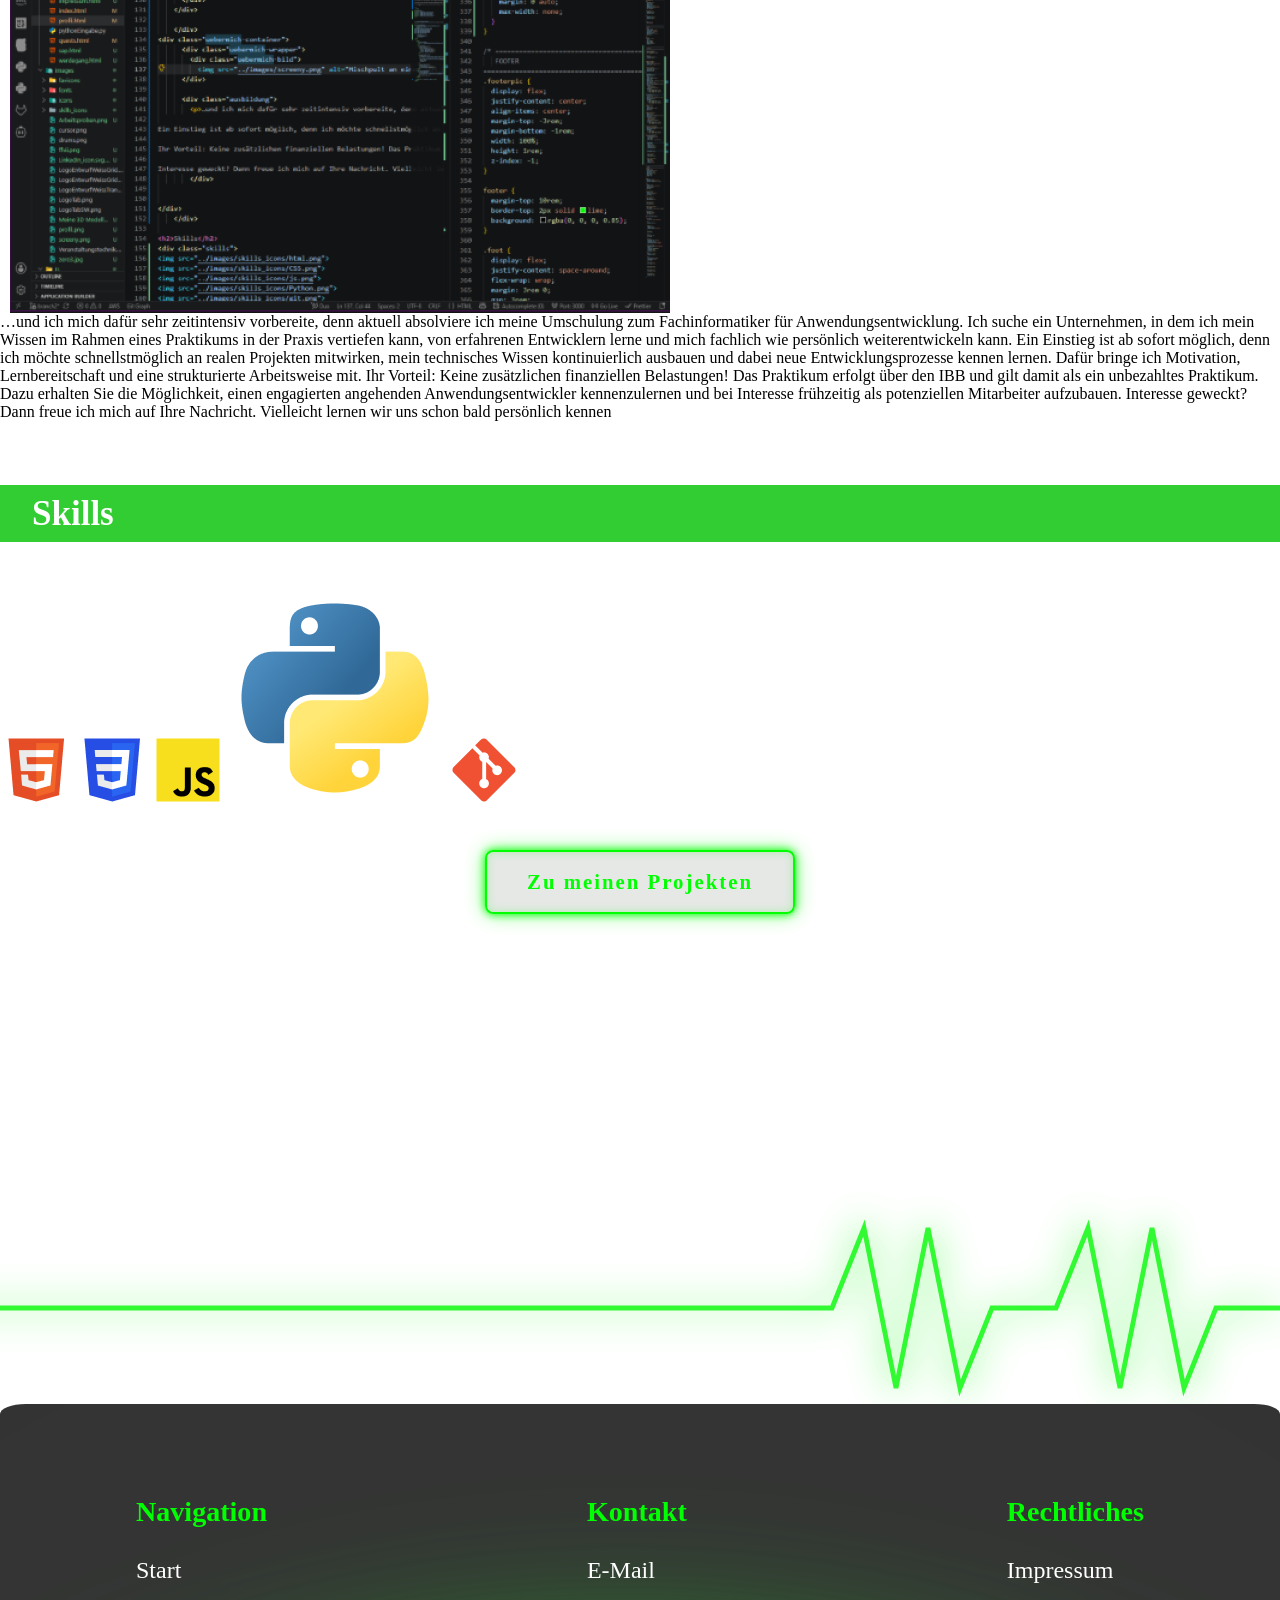
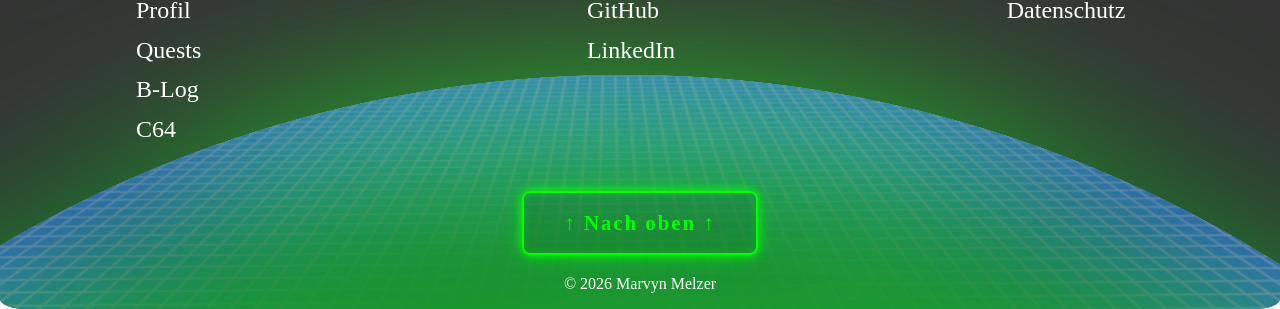
<file: html/profil.html>
<!doctype html>
<html lang="de" id="top">
  <head>
    <meta charset="UTF-8" />
    <meta name="viewport" content="width=device-width, initial-scale=1.0" />

    <meta
      name="author"
      content="Portfolio von Marvyn, Portfolio, Fachinformatiker, Anwendungsentwicklung, JavaScript, HTML, CSS, Python"
    />

    <link rel="icon" type="image/png" href="../images/LogoTabSW.png" />
    <title>Marvyn M.</title>

    <link rel="stylesheet" href="../css/style_index.css" />

  </head>

  <body>
    <div id="top"></div>
    <div id="mobileTop"></div>

    <canvas id="matrix"></canvas>
    <div class="cursor"></div>

    <header class="top-nav">
      <div class="logo">
        <img
          src="../images/LogoEntwurfWeissTransparent.png"
          loading="lazy"
          alt="Logo M"
        />
      </div>

      <div class="hamburger" id="hamburger">
        <span></span>
        <span></span>
        <span></span>
      </div>

      <ul class="menue" id="mobileMenu">
        <a href="./index.html" class="nav-link">Start</a>
        <a href="./profil.html" class="active">PROFIL</a>
        <a href="./quests.html" class="nav-link">Quests</a>
        <a href="./blog.html" class="nav-link">B-Log</a>
        <a href="./c64_style.html" class="nav-link">C64</a>
        <!-- <a href="./sap.html" class="nav-link">DB</a> -->
      </ul>
    </header>

    <div class="profiltitel">
    </div>
    
    <div class="profil">
    <div id="profiltxt">
      <p>Willkommen auf meinem Profil!<br>&nbsp;&nbsp;&nbsp;Freut mich, dass Sie bei mir vorbeischauen!</p>
      <p>Marvyn Melzer</p>
      <p>zukünftiger&nbsp; <em id="wechselwort"></em></p>
    </div>

    <div class="foto">
      <img src="../images/profil.png" alt="profilbild, sehr dunkel">
    </div>

  </div>
        
  
  < class="uebermich-container">
      <h2>Steckbrief</h2>

    
    <div class="uebermich-wrapper">

      <div class="uebermich-bild">
          <img src="../images/Veranstaltungstechnik.png" alt="Mischpult an einem FOH (Front of House)">
      </div>
        <div class="ausbildung">
            <p>Die Fachkraft für Veranstaltungstechnik war mein erster Ausbildungsberuf, in dem ich bis 2019 aktiv war.  
Dort habe ich gelernt, wie man komplexe technische Systeme versteht, aufbaut und sicher betreibt.
Ob Licht, Ton oder Bühnentechnik – ich habe früh gelernt, strukturiert zu arbeiten, Probleme schnell zu analysieren und technische Abläufe zuverlässig umzusetzen.
Dieses technische Fundament begleitet mich heute in der Softwareentwicklung.</p>
        </div>
    </div>

    <div class="uebermich-wrapper">

      <div class="ausbildung">
        <p>Mit mehreren Bands war ich von 2011 - 2020 auf circa 500 Konzerten aktiv und konnte mit der Band "The Jukes" den Hessischen und den Deutschen Rock & Pop Preis 2015, sowie weitere Contests gewinnen.
        Hierbei konnte ich mein technisches Geschick bei der Organisation und den Auf- und Abbauten von Veranstaltungen, oder dem Schlagzeug spielen einbringen und weiter verbessern. 
        Beim Erstellen neuer Songs oder neuer Designs für Alben, Flyer, Tickets und Content auf Social-Media-Kanälen konnte ich meiner kreativen Ader freien lauf lassen.
        </p>
      </div>
        
        <div class="uebermich-bild">
            <img src="../images/drums.png" alt="Mischpult an einem FOH (Front of House)">
        </div>
          </div>

    <div class="uebermich-wrapper">

      <div class="uebermich-bild">
          <img src="../images/Arbeitsproben.png" alt="Mischpult an einem FOH (Front of House)">
      </div>
      <div class="ausbildung">
        <p>2016 begann ich mich nebenbei intensiver mit Grafikdesign zu beschäftigten, also schaute ich mich in dem Berufsfeld um und machte mich dort selbstständig. 
           Für Unternehmen wie einem Telekom-Partner in Frankfurt, einer Werbeagentur in Frankfurt, einer Saunalandschaft in Dietzenbach, Bands aus dem Rhein-Main-Gebiet und weiteren Kunden entwarf ich verschiedene Produkte. 
           <br>Darunter User Interfaces, Videos, Trailer, Albumdesigns, Flyer, Poster, Banner, Tickets, Merch bis hin zu Werbeartikeln in verschiedenen Größen.
        </p>
      </div>
    </div>


    <div class="uebermich-wrapper">

      <div class="ausbildung">
        <p>Durch die Arbeit an verschiedenen Designs kam ich zu dem Hobby, Modelle in 3D-Programmen zu erstellen. Hierbei kam ich schnell an einen Punkt, an dem ich auch Logik, Ansicht und Steuerung innerhalb der 3D-Engine implementieren wollte. 
Dies sind einige der ersten Momente, durch die ich anfing, über die Arbeit als Anwendungsentwickler nachzudenken und meine Lieblingsbeschäftigung zum Beruf zu machen.<br> Im letzten Jahr eröffnete sich für mich eine neue Möglichkeit: Eine Umschulung meiner Wahl, in der ich mich für meinen Wunsch Anwendungsentwickler zu werden, entschied...</p>
        </div>
        
        <div class="uebermich-bild">
          <img src="../images/Meine 3D Modelle.png" alt="Mischpult an einem FOH (Front of House)">
      </div>
    </div>

      <div class="uebermich-wrapper">
        <div class="uebermich-bild2">
          <img src="../images/screeny.png" style="position:relative; top:20px; left:10px; width:350;" alt="Mischpult an einem FOH (Front of House)">
      </div>

      <div class="ausbildung"><p>…und ich mich dafür sehr zeitintensiv vorbereite, denn aktuell absolviere ich meine Umschulung zum Fachinformatiker für Anwendungsentwicklung. Ich suche ein Unternehmen, in dem ich mein Wissen im Rahmen eines Praktikums in der Praxis vertiefen kann, von erfahrenen Entwicklern lerne und mich fachlich wie persönlich weiterentwickeln kann.
        Ein Einstieg ist ab sofort möglich, denn ich möchte schnellstmöglich an realen Projekten mitwirken, mein technisches Wissen kontinuierlich ausbauen und dabei neue Entwicklungsprozesse kennen lernen. Dafür bringe ich Motivation, Lernbereitschaft und eine strukturierte Arbeitsweise mit.
Ihr Vorteil: Keine zusätzlichen finanziellen Belastungen! Das Praktikum erfolgt über den IBB und gilt damit als ein unbezahltes Praktikum. Dazu erhalten Sie die Möglichkeit, einen engagierten angehenden Anwendungsentwickler kennenzulernen und bei Interesse frühzeitig als potenziellen Mitarbeiter aufzubauen.
Interesse geweckt? Dann freue ich mich auf Ihre Nachricht. Vielleicht lernen wir uns schon bald persönlich kennen</p>
</div>
    </div>
  </div>
  
<h2>Skills</h2>
<div class="skills">
<img src="../images/skills_icons/html.png">
<img src="../images/skills_icons/CSS.png">
<img src="../images/skills_icons/js.png">
<img src="../images/skills_icons/Python.png">
<img src="../images/skills_icons/git.png">
</div>


<div class="matrix-btn-wrapper">
    <a href="./quests.html" class="matrix-btn">Zu meinen Projekten</a>
</div>

<div class="ekg-footer">
  <svg viewBox="-0 0 400 120" preserveAspectRatio="none">
    <polyline class="ekg"
      points="
0,30 20,30 30,5 40,55 50,5 60,55 70,30
90,30 100,5 110,55 120,5 130,55 140,30
160,30 180,30 200,30 220,30 240,30
260,30 280,30 300,30 320,30 340,30
360,30 380,30 400,30 420,30 440,30
460,30 480,30 500,30 520,30
"
      fill="none"
      stroke="rgb(50,250,50)"
      stroke-width="3"
    />
  </svg>
</div>

    <footer>
      <div class="footerpic">
        <img src="../images/LogoEntwurfWeissGridPlanetOnly.png" alt="Logo M" />
      </div>

      <div class="foot">
        <div class="footer-section">
          <h3>Navigation</h3>
          <a href="./index.html">Start</a>
            <a href="./profil.html">Profil</a>
            <a href="./quests.html">Quests</a>
            <a href="./blog.html">B-Log</a>
            <a href="./c64_style.html">C64</a>
        </div>

        <div class="footer-section">
          <h3>Kontakt</h3>
          <a href="mailto:savemel@proton.me" target="_blank">E-Mail</a>
          <a href="https://github.com/ShogunOptOut" target="_blank">GitHub</a>
          <a
            href="https://www.linkedin.com/in/marvyn-m-252b33366/"
            target="_blank"
            >LinkedIn</a
          >
        </div>

        <div class="footer-section">
          <h3>Rechtliches</h3>
          <a href="./impressum.html">Impressum</a>
          <a href="./datenschutz.html">Datenschutz</a>
        </div>
      </div>

      <div class="footer-bottom">
        <div class="top-button">
          <a href="profil.html" class="matrix-btn top-desktop">↑ Nach oben ↑</a>
          <a href="profil.html" class="matrix-btn top-mobile">↑ Nach oben ↑</a>
        </div>
        <p>© 2026 Marvyn Melzer</p>
      </div>
    </footer>

    <script src="../js/profil.js" defer></script>
  </body>
</html>
</file>
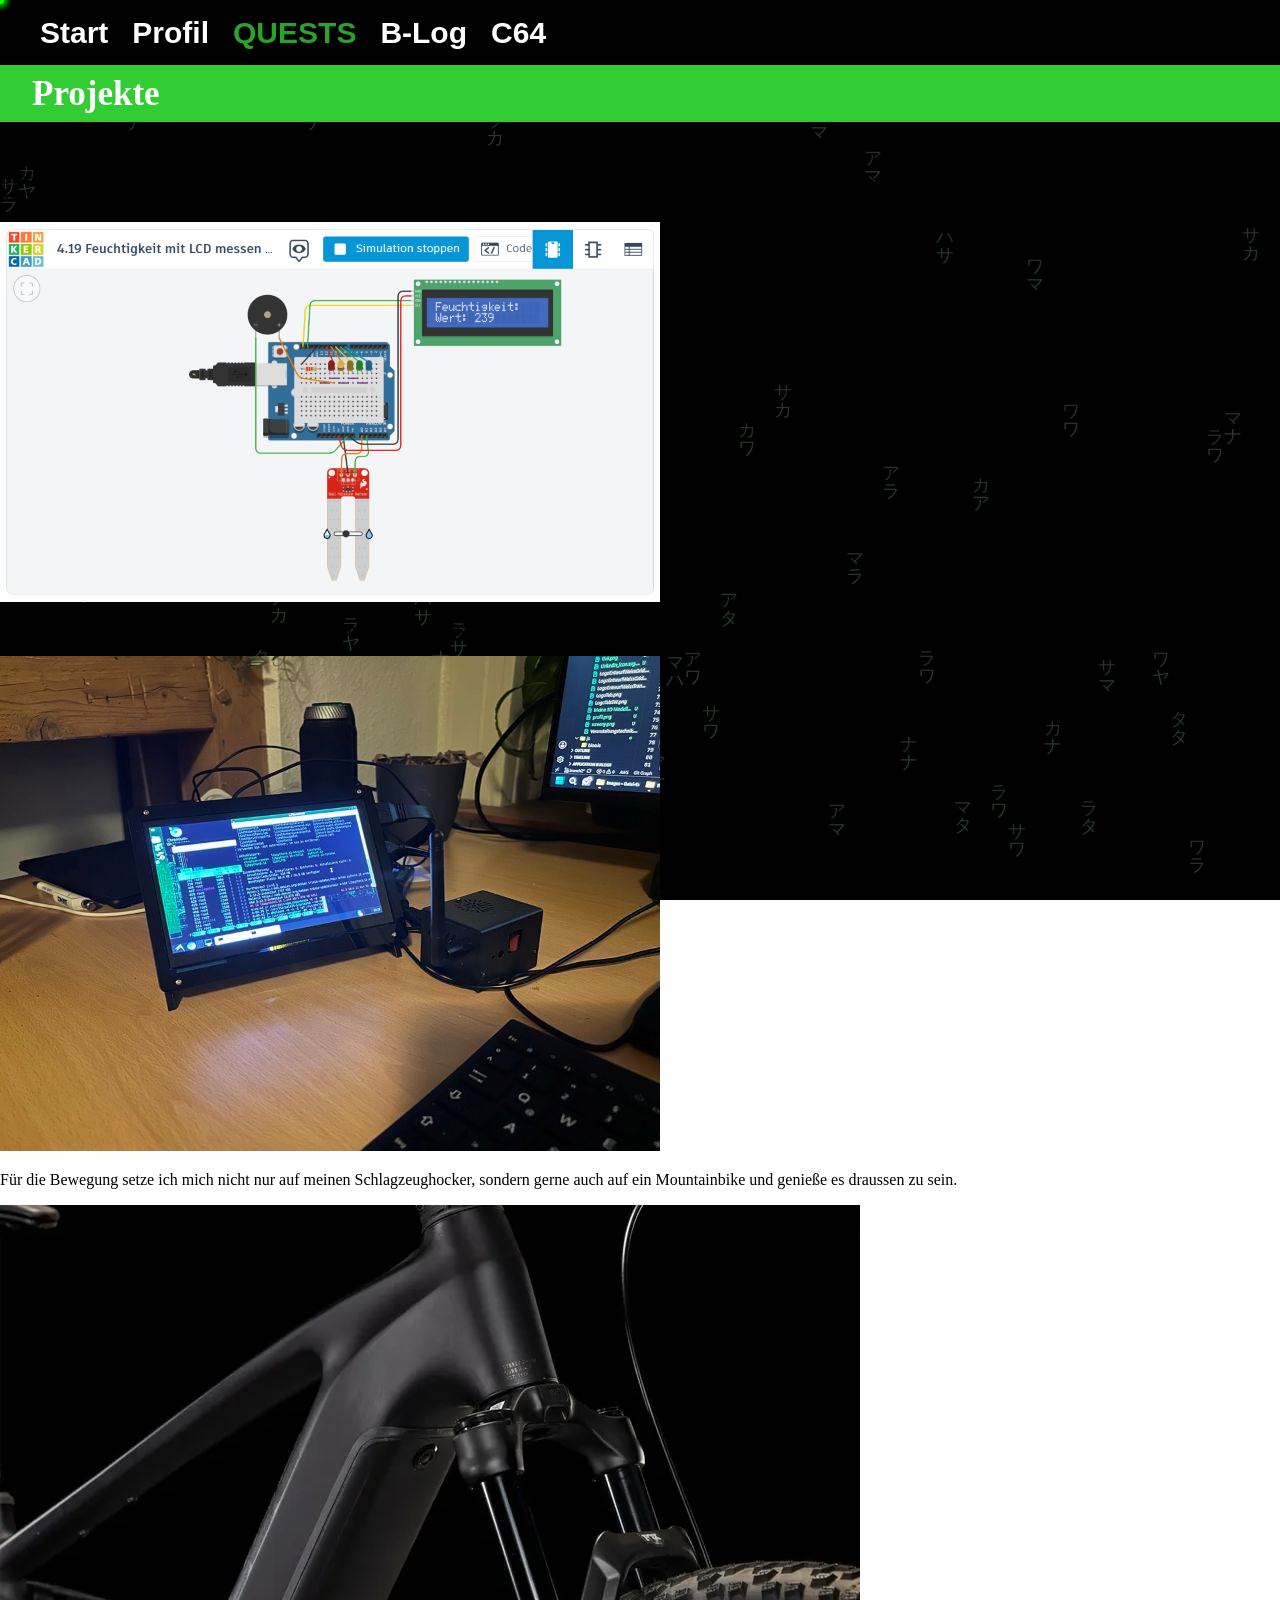
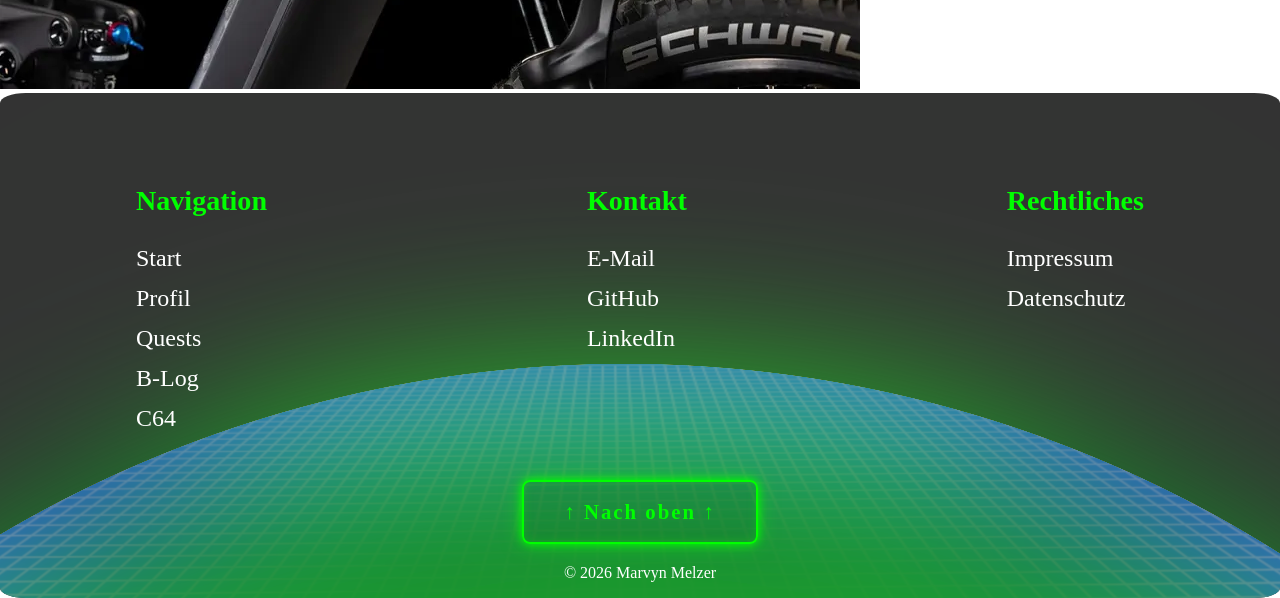
<file: html/quests.html>
<!DOCTYPE html>
<html lang="en">
<head>
    <meta charset="UTF-8">
    <meta name="viewport" content="width=device-width, initial-scale=1.0">

    <meta name="author" content="Portfolio von Marvyn, Portfolio, Fachinformatiker, Anwendungsentwicklung, JavaScript, HTML, CSS, Python"/>

    <link rel="icon" type="./image/png" href="../images/LogoTabSW.png" />
    <title>Marvyn M.</title>
    
    <link rel="stylesheet" href="../css/style_index.css">

</head>

<body>

    <canvas id="matrix"></canvas>
    <div class="cursor"></div>
    
    <header class="top-nav">

      <div class="hamburger" id="hamburger">
        <span></span>
        <span></span>
        <span></span>
      </div>

      <ul class="menue" id="mobileMenu">
        <a href="./index.html" class="nav-link">Start</a>
        <a href="./profil.html" class="nav-link">Profil</a>
        <a href="./quests.html" class="active">QUESTS</a>
        <a href="./blog.html" class="nav-link">B-Log</a>
        <a href="./c64_style.html" class="nav-link">C64</a>
        <!-- <a href="./sap.html" class="nav-link">DB</a> -->
      </ul>
    </header>

    
    <div class="uebermich-container">
  <h2>Projekte</h2>
      <div class="uebermich-wrapper">

      <div class="ausbildung">
        <p>Durch die Umschulung steigt mein Interesse an Technik immer weiter an. Einen schönen Ausgleich von der Arbeit am Bildschirm habe ich, wenn ich auch physisch mit Microcontrollern interessante Sachen basteln kann. Hierbei kann ich mein Verständnis für die Programmierung spielerisch vertiefen.</p>
        </div>
        
        <div class="uebermich-bild">
          <img src="../images/Arduino.png" alt="Mischpult an einem FOH (Front of House)">
      </div>
        
</div>
      <div class="uebermich-wrapper">

      <div class="ausbildung">
        <p>Neben dem Arduino UNO und MEGA vertreibe ich mir aktuell gerne die Zeit mit dem OrangePi Zero3, um über ihn einen kleinen Heimserver zu hosten.</p>
        </div>
        
        <div class="uebermich-bild">
          <img src="../images/zero3.jpg" alt="Mischpult an einem FOH (Front of House)">
      </div>
        
</div>
      <div class="uebermich-wrapper">

      <div class="ausbildung">
        <p>Für die Bewegung setze ich mich nicht nur auf meinen Schlagzeughocker, sondern gerne auch auf ein Mountainbike und genieße es draussen zu sein.</p>
        </div>
        
        <div class="uebermich-bild">
          <img src="../images/bike.webp" style="box-shadow:200(rgb(0,250,0));" alt="Mischpult an einem FOH (Front of House)">
      </div>
        
</div>
    </div>

    <footer>
      <div class="footerpic">
        <img src="../images/LogoEntwurfWeissGridPlanetOnly.png" alt="Logo M" />
      </div>

      <div class="foot">
        <div class="footer-section">
          <h3>Navigation</h3>
          <a href="./index.html">Start</a>
            <a href="./profil.html">Profil</a>
            <a href="./quests.html">Quests</a>
            <a href="./blog.html">B-Log</a>
            <a href="./c64_style.html">C64</a>
        </div>

        <div class="footer-section">
          <h3>Kontakt</h3>
          <a href="mailto:savemel@proton.me" target="_blank">E-Mail</a>
          <a href="https://github.com/ShogunOptOut" target="_blank">GitHub</a>
          <a
            href="https://www.linkedin.com/in/marvyn-m-252b33366/"
            target="_blank"
            >LinkedIn</a
          >
        </div>

        <div class="footer-section">
          <h3>Rechtliches</h3>
          <a href="./impressum.html">Impressum</a>
          <a href="./datenschutz.html">Datenschutz</a>
        </div>
      </div>

      <div class="footer-bottom">
        <div class="top-button">
          <a href="profil.html" class="matrix-btn top-desktop">↑ Nach oben ↑</a>
          <a href="profil.html" class="matrix-btn top-mobile">↑ Nach oben ↑</a>
        </div>
        <p>© 2026 Marvyn Melzer</p>
      </div>
    </footer>

    <script src="../js/quests.js"></script>
</body>
</html>
</file>
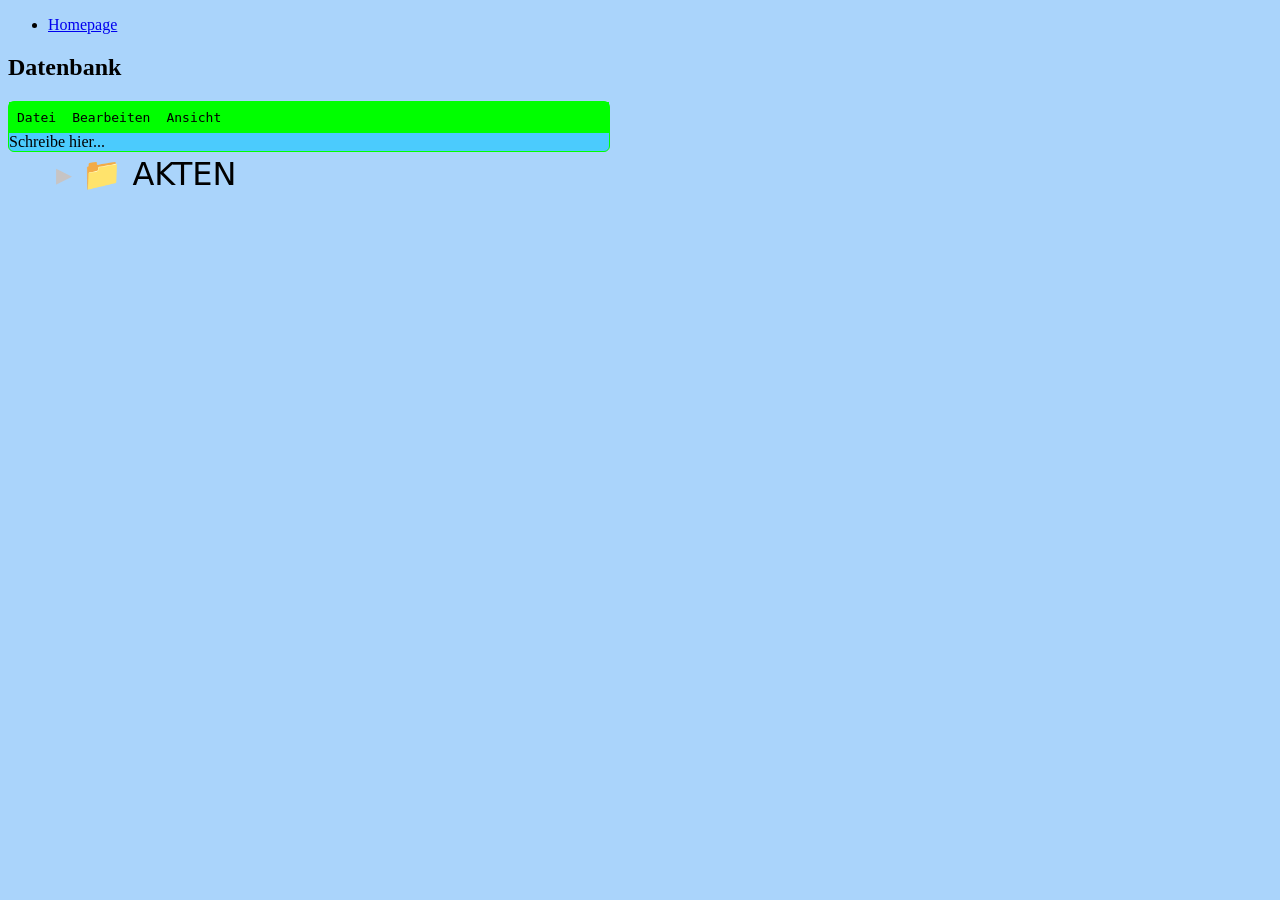
<file: html/sap.html>
<!DOCTYPE html>
<html lang="en">
<head>
    <meta charset="UTF-8">
    <meta name="viewport" content="width=device-width, initial-scale=1.0">
    
    <link rel="stylesheet" href="../css/sap.css">

    <title>Datenbank Beispielaufbau</title>

</head>


<body>

    <div class="nav">
        <ul class="nav-bar">
                <li><a href="../html/index.html">Homepage</a></li>

        </ul>
</div>

    <h2>Datenbank</h2>
    <div class="editor-wrapper">
  <div class="editor-menu">
    <span>Datei</span>
    <span>Bearbeiten</span>
    <span>Ansicht</span>
  </div>

  <div class="editor1" contenteditable="true">
    Schreibe hier...
  </div>
</div>



    <!-- table bauen -->
    <!-- ul li -->

    <div class="tree">
        <ul>
            <li>
                <span class="testfolder">📁 AKTEN</span>
                <ul>
                    <li><span class="testfolder">📁 X AKTEN</span>
                        <ul>
                            <li><span class="testfile" data-file="SB0001">📄SB0001</li>
                            <li><span class="testfile" data-file="SB0002">📄SB0002</li>
                        </ul>
                    </li>
                    <li><span class="testfolder">📁 Y AKTEN</span>
                <ul>
                    <li><span class="testfolder">📁 ORDNER A</span>
                        <ul>
                            <li><span class="testfile">📄SB1</li>
                            <li><span class="testfile">📄SB2</li>
                        </ul>
                        </li>
                    <li><span class="testfolder">📁 ORDNER B</span>
                        <ul>
                            <li><span class="testfile">📄 TST1</span></li>
                            <li><span class="testfile">📄 TST2</span></li>
                            <li><span class="testfile">📄 TST3</span></li>
                        </ul>
                    </li>
                </ul>
            </li>
            <li></li>
        </ul>
    </div>



<div id="editor" class="editor hidden" contenteditable="true">
  Datei öffnen…
</div>

<script>
    document.querySelectorAll('.tree .testfolder').forEach(testfolder => {
        testfolder.addEventListener('click', () => {
            testfolder.classList.toggle('open');
            const childList = testfolder.nextElementSibling;
            if (childList) {
                childList.style.display = 
                childList.style.display === 'none' ? 'block' : 'none';
            }
        });
    });

    document.querySelectorAll('.tree ul ul').forEach(ul => {
        ul.style.display = 'none';
    });

  const editor = document.getElementById("editor");

  document.querySelectorAll(".testfile").forEach(testfile => {
    testfile.addEventListener("click", () => {
      const filename = testfile.dataset.testfile;

      editor.classList.remove("hidden");
      editor.innerText = "Geöffnete Datei: " + filename + "\n\nHier kannst du schreiben...";
    });
  });
</script>

</body>
</html>
</file>
<file: css/style_index.css>
/* =========================================
   GLOBAL
========================================= */
html,
body {
  margin: 0;
  padding: 0;
  width: 100%;
  height: 100%;
  min-height: 100vh;
  cursor: none !important;
}

body {
  transition: opacity 0.4s ease;
}

/* =========================================
   CUSTOM CURSOR
========================================= */
.cursor {
  position: fixed;
  left: 0;
  top: 0;
  width: 32px;
  height: 32px;
  background: rgba(54, 9, 255, 0.2);
  border: 2px solid lime;
  box-shadow:
    0 0 10px lime,
    0 0 20px lime,
    0 0 40px lime;
  transform: translate(-50%, -50%) rotate(45deg);
  pointer-events: none;
  opacity: 0;
  z-index: 9999;
}

.cursor.click {
  animation: cursorClick 0.4s ease-out;
}

.cursor.hover {
  width: 32px;
  height: 32px;
  background: rgba(0, 255, 0, 0);
  box-shadow:
    0 0 15px rgba(0, 255, 204, 1),
    0 0 30px rgba(0, 255, 204, 0.8),
    0 0 60px rgba(0, 255, 204, 0.6);
animation: hoverPulse 0.9s infinite ease-in-out;
}

.cursor.hover.click {
  animation: cursorClick 0.4s ease-out !important;
}

@keyframes hoverPulse {
  0% {
    background: rgba(0, 255, 0, 0);
    transform: translate(-50%, -50%) rotate(45deg) scale(1);
    box-shadow:
      0 0 15px rgba(0, 255, 204, 1),
      0 0 30px rgba(0, 255, 204, 0.8),
      0 0 60px rgba(0, 255, 204, 0.6);
  }
  50% {
    background: rgba(0, 255, 0, 1);
    transform: translate(-50%, -50%) rotate(-45deg) scale(0.5);
    box-shadow:
      0 0 25px rgba(0, 255, 204, 1),
      0 0 50px rgba(0, 255, 204, 0.9),
      0 0 100px rgba(0, 255, 204, 0.7);
  }
  100% {
    background: rgba(0, 255, 0, 0);
    transform: translate(-50%, -50%) rotate(45deg) scale(1);
    box-shadow:
      0 0 15px rgba(0, 255, 204, 1),
      0 0 30px rgba(0, 255, 204, 0.8),
      0 0 60px rgba(0, 255, 204, 0.6);
  }
}

.trail {
  position: fixed;
  width: 8px;
  height: 8px;
  border-radius: 50%;
  background: lime;
  box-shadow: 0 0 10px lime;
  pointer-events: none;
  transform: translate(-50%, -50%);
  z-index: 9998;
}

@keyframes cursorClick {
  0% {
    box-shadow:
      0 0 00px lime,
      0 0 200px lime;
    opacity: 1;
    width: 80px;
    height: 80px;
  }
  50% {
    transform: translate(-50%, -50%) rotate(360deg);
    width: 0;
    height: 0;
    box-shadow:
      80px 80px 200px lime,
      0 0 400px lime;
  }
  75% {
    box-shadow:
      160px 160px 500px lime,
      0 0 800px lime;
  }
  90% {
    box-shadow:
      0 0 100px lime,
      0 0 200px lime;
  }
  100% {
    box-shadow:
      0 0 10px lime,
      0 0 20px lime,
      0 0 40px lime;
  }
}

/* =========================================
   NAVIGATION
========================================= */
.top-nav {
  display: flex;
  align-items: center;
  position: fixed;
  width: 100%;
  height: 65px;
  background-color: rgb(0, 0, 0);
  top: 0;
  left: 0;
  z-index: 1000;
}

a {
  color: rgb(65, 145, 101);
  text-decoration: none;
  transition: all 0.25s ease;
}

a,
button,
[onclick] {
  cursor: none;
}

.menue {
  display: flex;
  font-family: "Lucida Sans", Geneva, Verdana, sans-serif;
  font-weight: 800;
  font-size: 30px;
  gap: 1.5rem;
  color: rgb(192, 192, 192);
}

.menue a {
  color: white;
  transition: all 0.25s ease;
}

.menue a:hover,
.content1 a:hover {
  color: rgb(11, 206, 69);
  text-shadow:
    0 0 10px rgba(0, 255, 204, 0.6),
    0 0 20px rgba(0, 255, 204, 0.4),
    0 0 40px rgba(0, 255, 204, 0.2);
  transform: scale(1.15);
}

.menue .active {
  color: rgba(50, 205, 50, 0.8);
}

.logo img {
  width: 68px;
  height: auto;
}

/* =========================================
   HEADINGS
========================================= */
.site-header h1,
h2 {
  text-align: left;
  margin-top: 4rem;
  margin-bottom: 2rem;
  height: 3rem;
  padding-left: 2rem;
  background-color: limegreen;
  color: white;
}

.site-header h1 {
  padding-top: 1rem;
  font-size: 35px;
}

h2 {
  color: white;
  margin-bottom: 3rem;
  padding-top: 0.6rem;
  font-size: 35px;
}

h3 {
  display: flex;
  color: white;
}

/* =========================================
   MATRIX
========================================= */
#matrix {
  position: fixed;
  top: 0;
  left: 0;
  width: 100dvw;
  height: 100dvh;
  background: rgb(0, 0, 0);
  z-index: -1;
}

/* =========================================
   CONTENT BLOCKS
========================================= */
.test {
  display: flex;
  justify-content: center;
  align-items: flex-start;
  margin-top: -45px;
  margin-bottom: 45px;
  padding-bottom: 45px;
  background-color: rgb(0, 0, 0, 0.5);
  opacity: 90%;
  gap: 5rem;
}

.pythoncode,
.tabelle {
  width: 35rem;
  background-color: rgb(77, 79, 82);
  color: rgb(141, 224, 162);
}

.pythoncode {
  position: relative;
  margin-top: 20px;
  height: 30rem;
}

.tabelle {
  justify-content: center;
}

/* =========================================
   PARALLAX
========================================= */
.parallax {
  position: relative;
  background-image: url("../images/LogoEntwurfWeissTransparent.png");
  min-height: 80vh;
  height: 100%;
  background-attachment: fixed;
  background-position: center;
  background-repeat: no-repeat;
  background-size: 100% 100%;
  pointer-events: none;
  background-color: rgb(0, 0, 0, 1);
}

.parallax-section {
  position: relative;
  opacity: 0;
  transform: translateY(500px);
  transition: all 1.8s ease;
}

.parallax-section.show {
  text-align: center;
  opacity: 1;
  transform: translateY(-50px);
}

.name-fly {
  display: inline-block;
  opacity: 0;
  transform: translateY(-200px);
}

.parallax-section.show .name-fly {
  animation: flyInName 2.2s ease-out forwards;
  color: lime;
  text-shadow:
    0 0 5px lime,
    0 0 30px lime,
    0 0 60px lime;
}

@keyframes flyInName {
  0% {
    opacity: 0;
    transform: translateY(-200px);
  }
  70% {
    opacity: 1;
    transform: translateY(20px);
  }
  100% {
    opacity: 1;
    transform: translateY(0);
  }
}

/* =========================================
   CONTENT TEXT
========================================= */
.content,
.content1 {
  color: white;
  font-size: 40px;
  padding: 4rem;
}

/* =========================================
   BUTTON
========================================= */
.matrix-btn-wrapper {
  display: flex;
  justify-content: center;
  margin: 40px 0;
}

.matrix-btn {
  position: relative;
  display: inline-flex;
  justify-content: center;
  align-items: center;
  padding: 18px 40px;
  color: #00ff00;
  font-size: 1.3rem;
  font-weight: bold;
  letter-spacing: 2px;
  border: 2px solid #00ff00;
  border-radius: 8px;
  background: rgba(0, 30, 0, 0.1);
  box-shadow:
    0 0 8px #00ff00,
    0 0 20px rgba(0, 255, 0, 0.5),
    inset 0 0 10px rgba(0, 255, 0, 0.25);
  overflow: hidden;
  transition:
    transform 0.25s,
    box-shadow 0.25s,
    background 0.25s,
    color 0.25s;
  z-index: 999;
}

.matrix-btn::before {
  content: "";
  position: absolute;
  left: -100%;
  top: 0;
  width: 50%;
  height: 100%;
  background: linear-gradient(
    90deg,
    transparent,
    rgba(0, 255, 0, 0.5),
    transparent
  );
  transform: skewX(-25deg);
  animation: matrixScan 2.5s linear infinite;
}

.matrix-btn:hover {
  color: black;
  background: rgba(36, 175, 36, 0.7);
  transform: scale(1.06);
  box-shadow:
    0 0 20px rgba(0, 255, 0, 0.4),
    0 0 50px rgba(0, 255, 0, 0.2),
    0 0 190px rgba(0, 255, 0, 0.52);
}

.matrix-btn:active {
  transform: scale(0.98);
}

@keyframes matrixScan {
  0% {
    left: -120%;
  }
  100% {
    left: 170%;
  }
}

/* =========================================
   GAME
========================================= */
#game {
  position: relative;
  width: 600px;
  height: 400px;
  margin: 2rem auto;
  border: 2px solid lime;
  background: #000;
  overflow: hidden;
}

.game-header {
  position: absolute;
  top: 10px;
  left: 10px;
  right: 10px;
  display: flex;
  justify-content: space-between;
  color: lime;
  font-size: 1.3rem;
  font-weight: bold;
  z-index: 100;
}

#target {
  position: absolute;
  width: 50px;
  height: 50px;
  background: lime;
  color: black;
  border-radius: 50%;
  font-size: 1.5rem;
  font-weight: bold;
  display: flex;
  align-items: center;
  justify-content: center;
  box-shadow:
    0 0 10px lime,
    0 0 20px lime;
  cursor: none;
}

.game-over {
  color: lime;
  margin-top: -2rem;
  text-align: center;
  padding-top: 2rem;
}

#restartBtn {
  margin-top: 2rem;
  padding: 12px 24px;
  background: black;
  color: lime;
  border: 2px solid lime;
  font-size: 1.2rem;
  font-weight: bold;
  cursor: none;
  box-shadow:
    0 0 10px lime,
    0 0 20px lime;
  transition: all 0.2s ease;
}

#restartBtn:hover {
  background: lime;
  color: black;
  box-shadow:
    0 0 20px lime,
    0 0 40px lime;
}

/* =========================================
   FOOTER
========================================= */
.footerpic {
  display: flex;
  justify-content: center;
  align-items: center;
  /* margin-top: -3rem; */
  /* margin-bottom: -1rem; */
  width: auto;
  height: 1rem;
  z-index: 1;
}

footer {
  overflow: hidden;
  margin-top: 0rem;
  padding-top: 0rem;
  padding-bottom: 0rem;
  border-top: 0px solid lime;
  border-radius: 2%;
  background: rgba(0, 0, 0, 0.8);
}

.ekg-footer {
  rotate: 180deg;
  margin-bottom: 0rem;
  margin-top: 2rem;
  height: 50%;
  width: 100%;
  overflow: hidden;
}

.ekg {
  stroke: rgb(50, 250, 50);
  stroke-width: 1.5;
  fill: none;

  stroke-dasharray: 1000;
  stroke-dashoffset: 0;

  animation: ekg-smooth 4s ease-out infinite;
  filter: drop-shadow(0 0 6px rgb(50, 250, 50));
}

@keyframes ekg-smooth {
  0% {
    stroke-dashoffset: 0;
    stroke: rgb(50, 250, 50);
    filter: drop-shadow(0 0 6px rgb(50, 250, 50));
  }
  30% {
    stroke-dashoffset: 150;
    stroke: rgb(120, 255, 120);
    filter: drop-shadow(0 0 12px rgb(120, 255, 120));
  }
  60% {
    stroke-dashoffset: 220;
    stroke: rgb(50, 250, 50);
    filter: drop-shadow(0 0 6px rgb(50, 250, 50));
  }
  100% {
    stroke-dashoffset: 1250;
    stroke: rgb(120, 255, 120);
    filter: drop-shadow(0 0 12px rgb(120, 255, 120));
  }
}

.foot {
  display: flex;
  justify-content: space-around;
  flex-wrap: wrap;
  margin: 3rem 0;
  gap: 3rem;
}

.footer-section {
  display: flex;
  flex-direction: column;
  font-size: 1.5rem;
  gap: 0.8rem;
}

.footer-section h3 {
  color: lime;
  margin-bottom: 1rem;
}

.footer-section a {
  color: white;

  transition: 0.3s;
}

.footer-section a:hover {
  color: lime;
  text-shadow:
    0 0 10px lime,
    0 0 20px lime;
}

.footer-bottom {
  text-align: center;
  color: white;
}

/* =========================================
   MOBILE
========================================= */
@media (max-width: 768px) {
  html,
  body {
    overflow-x: hidden !important;
  }

  body {
    padding-top: 70px;
  }

  .top-nav {
    height: 55px;
    padding: 0 1rem;
    justify-content: flex-start;
  }

  .matrix {
    background: rgb(0, 0, 0);
  }
  .logo img {
    width: 48px;
  }

  .menue {
    font-size: 12px;
    gap: 1rem;
  }

  .parallax {
    background-size: contain;
    min-height: 50vh;
    background-attachment: scroll;
    pointer-events: auto !important;
  }

  .parallax-section {
    background-image: none !important;
    opacity: 1;
    transform: translateY(0);
    min-height: 60vh;
    padding: 2rem 1rem;
    text-align: center;
  }

  .name-fly {
    animation: none !important;
    opacity: 1 !important;
    transform: none !important;
    color: lime !important;
    text-shadow:
      0 0 5px lime,
      0 0 20px lime;
  }

  .content,
  .content1 {
    padding: 2rem 1rem;
    font-size: 1.2rem;
    text-align: center;
  }

  .test {
    flex-direction: column;
    gap: 2rem;
    padding: 1rem;
    margin-top: 2rem;
  }

  .pythoncode,
  .tabelle {
    width: 100%;
    height: auto;
    padding: 1rem;
    box-sizing: border-box;
  }

  #game,
  #gameTitle {
    display: none !important;
  }

  .p {
    font-size: 1rem;
  }

  footer {
    padding: 2rem 1rem;
    margin-top: 0rem;
  }

  .foot {
    flex-direction: column;
    align-items: center;
    gap: 2rem;
  }

  .footerpic {
    margin-bottom: -1rem;
  }

  .footer-section {
    text-align: center;
  }

  .footer-section h3 {
    font-size: 1.3rem;
  }

  .footer-section a {
    font-size: 1.1rem;
  }

  .footer-bottom {
    margin-top: 1rem;
    font-size: 1rem;
  }
}

/* =========================================
   TOP BUTTON
========================================= */
.top-desktop {
  display: inline-block;
}
.top-mobile {
  display: none;
}

@media (max-width: 768px) {
  .top-desktop {
    display: none;
  }
  .top-mobile {
    display: inline-block;
  }
}

/* =========================================
   PROFIL / TEXT CONTENT
========================================= */
.profiltitel {
  background-color: rgb(0, 0, 0, 0);
  padding: 0rem;
}

.profil {
  display: flex;
  justify-content: space-between;
  position: relative;
  align-items: baseline;
  margin-top: 1rem;
  padding-top: 4rem;
  padding-left: 1rem;
  padding-bottom: 10rem;

  width: 75%;
}

.profil h2 {
  padding-top: 1rem;
}

.foto {
  display: flex;
  position: absolute;
  transform: scaleX(-1);
  align-items: center;
  top: 1rem;
  bottom: 1rem;
  left: 4rem;
  z-index: -1;
}

.foto img {
  width: 60%;
  height: auto;
  margin-top: 4rem;
  opacity: 0.3;
  margin-left: -14rem;
  padding-bottom: 5rem;
}

#profiltxt > p {
  width: 100%;
  font-size: 3rem;
  margin-left: 1rem;
  color: #ffffff;
}

#profiltxt > :nth-child(1) {
  margin-left: 2rem;
}
#profiltxt > :nth-child() {
  margin-right: 1rem;
}

#profiltxt > :nth-child(2) {
  margin-left: 5rem;
  margin-top: 1rem;
  font-size: 6rem;
  font-weight: 700;
  font-style: italic;
  color: rgb(0, 250, 0);

  display: inline-block;
  width: 25rem; /* WICHTIG: feste Breite */
  white-space: nowrap; /* verhindert Zeilenumbruch */
}

#profiltxt > :nth-child(3) {
  margin-left: 16rem;
  margin-top: -4rem;
}

@keyframes fadeOut {
  0% {
    opacity: 1;
  }
  100% {
    opacity: 0;
  }
}

@keyframes fadeIn {
  0% {
    opacity: 0;
  }
  100% {
    opacity: 1;
  }
}

#wechselwort {
  display: inline-block;
  opacity: 1;
  transition: opacity 0.6s ease;
}

@media (max-width: 768px) {
  #wechselwort {
    width: 14rem; /* mobile Breite */
    white-space: nowrap;
    overflow: hidden;
  }
}

/* =========================================
   MOBILE
========================================= */
@media (max-width: 768px) {
  #profiltxt p {
    font-size: 1.5rem;
    display: flex;
  }

  #profiltxt > p:nth-of-type(1) {
    font-size: 1.5rem;
    text-align: center;
  }
  #profiltxt > p:nth-of-type(2) {
    margin-right: 4rem;
    font-size: 2.5rem;
    padding-top: 2rem;
    text-align: left;
    margin-left: 2rem;
  }
  #profiltxt > p:nth-of-type(3) {
    font-size: 1.5rem;
    margin-left: 2rem;
    padding-top: 2rem;
    width: 90%;
  }

  .foto img {
    height: 100%;
    width: 100%;
  }
}

/* =========================================
   ÜBER MICH
========================================= */

.uebermich-container {
  overflow: hidden;
  color: rgb(245, 32, 32);
}

.uebermich {
  text-align: center;
  /* padding-top: 1rem; */
  font-size: 1.2rem;
}

.uebermich-wrapper,
.uebermich-wrapper2 {
  display: flex;
  justify-content: space;
  align-items: stretch;
}

.uebermich-wrapper {
  /* margin-bottom: -8rem; */
  margin-right: 2rem;
  margin-left: 2rem;
  margin-top: 3rem;
}

.ausbildung {
  margin: 4rem;
  flex: 1;
  display: flex;
  justify-content: center;
  height: 10%;
  padding: 1rem;
  background-color: rgba(233, 235, 233, 0.1);
  color: white;
  border-radius: 10px;
  border: 1px solid rgb(185, 189, 184, 0.6);
  font-size: 1rem;
  transition:
    transform 0.2s ease,
    border 0.2s ease,
    border-radius 0.2s ease;
  box-shadow:
    0 0 15px rgb(0, 255, 0, 0.5),
    0 0 40px rgba(0, 255, 0, 0.3),
    0 0 80px rgba(0, 255, 0, 0.1);
}

.ausbildung:hover {
  border: 3px solid rgb(185, 189, 184, 0.6);
  font-size: 2rem;
  border-radius: 20px;
  box-shadow:
    0 0 15px rgb(0, 255, 0, 1),
    0 0 40px rgba(0, 255, 0, 0.8),
    0 0 80px rgba(0, 255, 0, 0.6);
}

.uebermich-bild {
  flex: 1;
  display: flex;
  justify-content: center;
  width: 45%;
}
.uebermich-bild2 {
  flex: 1;
  justify-content: center;
  width: 50%;
}

.uebermich-bild2 img {
  height: auto;
  max-height: 60%;
  border: 1px solid rgb(185, 189, 184, 0.6);
  border-radius: 10px;
  transition:
    transform 0.3s ease,
    border 0.3s ease,
    border-radius 0.3s ease;
  box-shadow:
    0 0 15px rgb(0, 255, 0, 0.6),
    0 0 40px rgba(0, 255, 0, 0.4),
    0 0 80px rgba(0, 255, 0, 0.2);
  }
  .uebermich-bild2 img:hover {
    transform: scale(1.4);
    border: 3px solid rgb(185, 189, 184, 0.6);
    border-radius: 20px;
    box-shadow:
      0 0 15px lime,
      0 0 40px rgba(0, 255, 0, 0.8),
      0 0 80px rgba(0, 255, 0, 0.6);
  }
  
  .uebermich-bild img {
    height: auto;
    max-height: 60%;
  border: 1px solid rgb(185, 189, 184, 0.6);
  border-radius: 10px;
  transition:
    transform 0.3s ease,
    border 0.3s ease,
    border-radius 0.3s ease;
  box-shadow:
    0 0 15px rgb(0, 255, 0, 0.6),
    0 0 40px rgba(0, 255, 0, 0.4),
    0 0 80px rgba(0, 255, 0, 0.2);
}

.uebermich-bild img:hover {
  transform: scale(1.4);
  border: 3px solid rgb(185, 189, 184, 0.6);
  border-radius: 20px;
  box-shadow:
    0 0 15px lime,
    0 0 40px rgba(0, 255, 0, 0.8),
    0 0 80px rgba(0, 255, 0, 0.6);
}

@media (max-width: 768px) {
  .uebermich-wrapper {
    flex-direction: column;
    width: 100%;
    margin: 0;
    gap: 1.2rem; /* mehr Abstand */
  }

  .ausbildung {
    width: 90%;
    height: auto;
    padding: 0.8rem;
    margin-bottom: 4rem;
    font-size: 1rem;
    border-radius: 8px;
  }

  .ausbildung:hover {
    font-size: 1.5rem;
  }

  .uebermich-bild {
    width: 100%;
    margin-top: 0.5rem;
  }

  .uebermich-bild img {
    width: 80%;
    height: auto;
    margin: 0 auto;
    max-width: none;
  }
}

.skills {
  padding-left: 5rem;
  padding-bottom: 4rem;
  display: flex;
  align-items: center;
  gap: 2rem;
}

.skills img {
  height: 3rem;
  transition: transform 0.2s ease;
}
.skills img:hover {
  transform: scale(1.4);
}

.skills p {
  line-height: 3rem; /* gleiche Höhe wie Icons */
}
</file>
<file: testmatrix/styles.css>
html, body {
  margin: 0;
  padding: 0;
  width: 100%;
  height: 100%;
  overflow: hidden;
}

body {
  cursor:
    url("data:image/svg+xml;utf8,\ <svg xmlns='http://www.w3.org/2000/svg' width='32' height='32'>\ <circle cx='16' cy='16' r='6' fill='black'/>\
</svg>")
      16 16,
    auto;
}

#matrix {
  position: fixed;
  top: 0;
  left: 0;
  width: 100vw;
  height: 100vh;
  z-index: -1;        /* liegt hinter allem */
  background: black; /* Fallback */
}

.content {
  position: relative;
  z-index: 1;
  color: white;
  padding: 40px;
  font-family: sans-serif;
}

a {
  cursor:
    url("data:image/svg+xml;utf8,\
<svg xmlns='http://www.w3.org/2000/svg' width='32' height='32'>\
<circle cx='16' cy='16' r='10' fill='rgba(0,0,0,0.3)' stroke='black'/>\
</svg>")
      16 16, pointer;
}
    

.site-header {
  background-color: rgb(204, 224, 224);
}

.pythoncode {
  position: relative;
  margin-left: 10rem;
  width: 50rem;
  background-color: rgb(77, 82, 77);
  color: rgb(141, 224, 162);
}

/* .parallax {
  position: relative;
  background-image: url("../images/LogoEntwurfWeissGrid.webp");
  min-height: 500px;
  height: 100%;
  background-attachment: fixed;
  background-position: center;
  background-repeat: no-repeat;
  background-size: 150%;
} */
</file>
<file: css/blog.css>
/* FORM-TRANSFORMATION */

.demo-container {
  display: flex;
  flex-direction: column;
  align-items: center;
  margin-top: 2rem;
  margin-bottom: 2rem;
  color: white;
  z-index: -1;
}

.controls {
  margin-top: 2rem;
  display: flex;
  flex-direction: column;
  gap: 1rem;
  width: 300px;
}

input[type="range"] {
  width: 100%;
}

#matrixDisplay {
  margin-top: 2rem;
  font-size: 1.2rem;
  background: black;
  padding: 1rem;
  border: 1px solid lime;
  box-shadow: 0 0 10px lime;
}
</file>
<file: css/sap.css>
body {
    background: #369af76b;
}

.sap-tree ul {
  list-style: none;
  margin: 0;
  padding-left: 1rem;
}

.sap-tree li {
  margin: 0.2rem 0;
}

.sap-tree .folder,
.sap-tree .file {
  cursor: pointer;
  color: #e0e0e0;
  font-family: monospace;
}

.sap-tree .folder::before {
  content: "▸ ";
  color: #8bc34a;
}

.sap-tree .folder.open::before {
  content: "▾ ";
}

.sap-tree .file {
  padding-left: 1.2rem;
  color: #9fdcff;
}



/* ########### */

.tree ul {
    list-style: none;
    margin: 0;
    padding-left: 1rem;
}

.tree li {
    margin: 0.2rem 2rem;
}

.tree .testfolder,
.tree .testfile {
cursor: pointer;
color: black;
font-family: system-ui, -apple-system, BlinkMacSystemFont, 'Segoe UI', Roboto, Oxygen, Ubuntu, Cantarell, 'Open Sans', 'Helvetica Neue', sans-serif;
font-size: 2rem;
}

.tree .testfolder::before {
    content: "▸ ";
    color: rgb(199, 196, 196);
}

.tree .testfolder.open::before {
    content: "▾ ";
}

.tree .testfile {
    padding-left: 1.2rem;
    color: blue;
}


/* EDITOR */

.editor-wrapper {
  width: 600px;
  border: 1px solid #0f0;
  border-radius: 6px;
  background: #05c5ff91;
}

.editor-menu {
  background: #0f0;
  color: #000;
  padding: 0.5rem;
  font-family: monospace;
  display: flex;
  gap: 1rem;
}

.editor {
  height: 260px;
  padding: 1rem;
  color: #0f0;
  font-family: monospace;
  overflow-y: auto;
}


.editor {
  width: 600px;
  height: 300px;
  padding: 1rem;
  background: #111;
  color: #0f0;
  border: 1px solid #0f0;
  border-radius: 6px;
  font-family: monospace;
  overflow-y: auto;
  margin-top: 1rem;
}

.hidden {
  display: none;
}

.testfile {
  cursor: pointer;
  color: #9fdcff;
}
</file>
